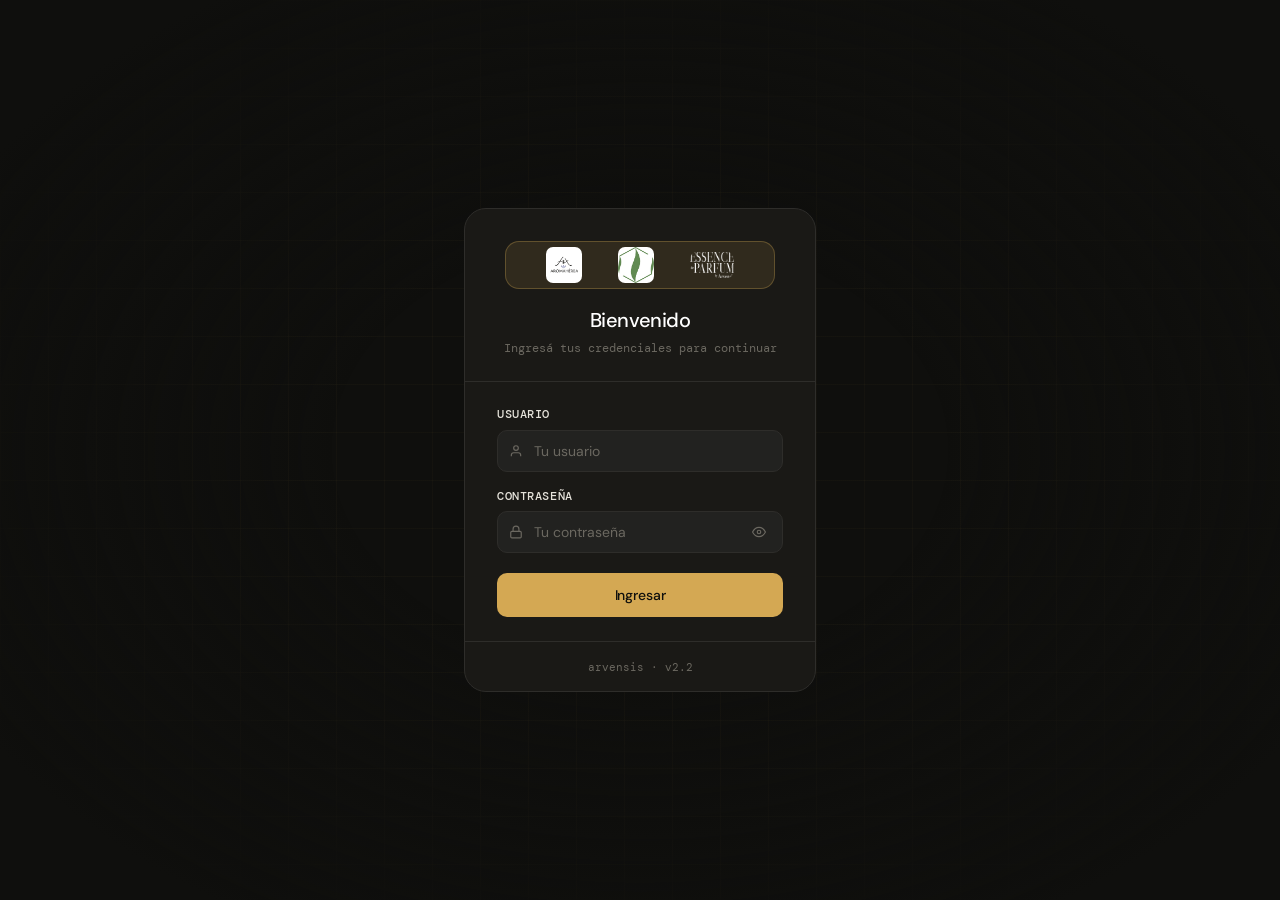
<file: frontend/calendario/calendario.html>
<!DOCTYPE html>
<html lang="es">
<head>
  <meta charset="UTF-8" />
  <meta name="viewport" content="width=device-width, initial-scale=1.0" />
  <title>Calendario — Arvensis</title>
  <link rel="preconnect" href="https://fonts.googleapis.com" />
  <link rel="preconnect" href="https://fonts.gstatic.com" crossorigin />
  <link href="https://fonts.googleapis.com/css2?family=DM+Sans:ital,opsz,wght@0,9..40,300;0,9..40,400;0,9..40,500;1,9..40,300&family=DM+Mono:wght@400;500&display=swap" rel="stylesheet" />
  <link rel="stylesheet" href="styles_calendario.css" />
  <link rel="stylesheet" href="../theme.css" />
  <script src="../theme.js"></script>
</head>
<body>

<div class="sidebar-overlay" id="sidebar-overlay" onclick="closeSidebar()"></div>

<div class="layout">

  <!-- SIDEBAR -->
  <aside class="sidebar">
    <div class="logo">
      <div class="logo-top">
        <div class="logo-mark">
          <svg viewBox="0 0 24 24"><path d="M17 21v-2a4 4 0 0 0-4-4H5a4 4 0 0 0-4 4v2"/><circle cx="9" cy="7" r="4"/><path d="M23 21v-2a4 4 0 0 0-3-3.87"/><path d="M16 3.13a4 4 0 0 1 0 7.75"/></svg>
        </div>
        <button class="theme-toggle" type="button" title="Modo claro" aria-label="Cambiar a modo claro" aria-pressed="false">
          <svg class="icon-sun" viewBox="0 0 24 24" fill="none" stroke="currentColor" stroke-width="2"><circle cx="12" cy="12" r="4"/><path d="M12 2v2M12 20v2M4.93 4.93l1.41 1.41M17.66 17.66l1.41 1.41M2 12h2M20 12h2M6.34 17.66l-1.41 1.41M19.07 4.93l-1.41 1.41"/></svg>
          <svg class="icon-moon" viewBox="0 0 24 24" fill="none" stroke="currentColor" stroke-width="2"><path d="M21 12.79A9 9 0 1 1 11.21 3 7 7 0 0 0 21 12.79z"/></svg>
        </button>
      </div>
      <div class="logo-name">Clientes</div>
      <div class="logo-sub">v3.1 · arvensis</div>
    </div>
    <nav class="nav">
      <a class="nav-item" href="../index.html">
        <svg viewBox="0 0 24 24" fill="none" stroke="currentColor" stroke-width="2"><path d="M17 21v-2a4 4 0 0 0-4-4H5a4 4 0 0 0-4 4v2"/><circle cx="9" cy="7" r="4"/><path d="M23 21v-2a4 4 0 0 0-3-3.87"/><path d="M16 3.13a4 4 0 0 1 0 7.75"/></svg>
        Clientes
      </a>
      <a class="nav-item" href="../sin-compra/sin-compra.html">
        <svg viewBox="0 0 24 24" fill="none" stroke="currentColor" stroke-width="2"><circle cx="12" cy="12" r="10"/><polyline points="12 6 12 12 16 14"/></svg>
        Sin compra
        <span class="nav-dot" id="nav-dot-sincompra" style="display:none"></span>
      </a>
      <a class="nav-item" href="../usuarios/usuarios.html" id="nav-usuarios" style="display:none">
        <svg viewBox="0 0 24 24" fill="none" stroke="currentColor" stroke-width="2"><path d="M17 21v-2a4 4 0 0 0-4-4H8a4 4 0 0 0-4 4v2"/><circle cx="12" cy="7" r="4"/><line x1="20" y1="8" x2="20" y2="14"/><line x1="23" y1="11" x2="17" y2="11"/></svg>
        Usuarios
      </a>
      <div class="nav-item-group">
        <button class="nav-item nav-item-toggle" onclick="toggleTareasMenu()">
          <svg viewBox="0 0 24 24" fill="none" stroke="currentColor" stroke-width="2"><rect x="3" y="3" width="7" height="7"/><rect x="14" y="3" width="7" height="7"/><rect x="14" y="14" width="7" height="7"/><rect x="3" y="14" width="7" height="7"/></svg>
          Tareas
          <svg class="chevron" id="chevron-tareas" viewBox="0 0 24 24" fill="none" stroke="currentColor" stroke-width="2"><polyline points="6 9 12 15 18 9"/></svg>
        </button>
        <div class="nav-submenu" id="submenu-tareas">
          <a class="nav-subitem" href="../tareas/tareas.html" id="nav-mis-tareas">
            <svg viewBox="0 0 24 24" fill="none" stroke="currentColor" stroke-width="2"><circle cx="12" cy="7" r="4"/><path d="M5.5 21a7 7 0 0 1 13 0"/></svg>
            Mis tareas
          </a>
          <div id="nav-grupos"></div>
          <button class="nav-subitem" onclick="openModalCrearGrupo()" style="background:none;border:none;width:100%;text-align:left;cursor:pointer;font-family:var(--sans)">
            <svg viewBox="0 0 24 24" fill="none" stroke="currentColor" stroke-width="2"><line x1="12" y1="5" x2="12" y2="19"/><line x1="5" y1="12" x2="19" y2="12"/></svg>
            Crear grupo
          </button>
        </div>
        <a class="nav-item" href="../calendario/calendario.html">
          <svg viewBox="0 0 24 24" fill="none" stroke="currentColor" stroke-width="2"><rect x="3" y="4" width="18" height="18" rx="2"/><line x1="16" y1="2" x2="16" y2="6"/><line x1="8" y1="2" x2="8" y2="6"/><line x1="3" y1="10" x2="21" y2="10"/></svg>
          Calendario
        </a>
      </div>
    </nav>
    <div class="sidebar-footer">
      <div>arvensis-gestion.com.ar</div>
    </div>
  </aside>

  <!-- MAIN -->
  <div class="main">
    <header class="topbar">
      <div class="topbar-left">
        <button class="hamburger" onclick="toggleSidebar()">
          <svg viewBox="0 0 24 24" fill="none" stroke="currentColor" stroke-width="2">
            <line x1="3" y1="6" x2="21" y2="6"/>
            <line x1="3" y1="12" x2="21" y2="12"/>
            <line x1="3" y1="18" x2="21" y2="18"/>
          </svg>
        </button>
        <div>
          <div class="page-title">Calendario</div>
          <div class="page-sub" id="page-sub">Próximos 30 días</div>
        </div>
      </div>
      <div class="topbar-right">
        <div class="legend">
          <span class="legend-item"><span class="legend-dot dot-tarea"></span>Tarea</span>
          <span class="legend-item"><span class="legend-dot dot-mensual"></span>Obj. mensual</span>
          <span class="legend-item"><span class="legend-dot dot-trimestral"></span>Obj. trimestral</span>
        </div>
      </div>
    </header>

    <main class="content">
      <div class="cal-wrap" id="cal-wrap">
        <div class="cal-grid" id="cal-grid">
          <!-- generado por JS -->
        </div>
      </div>
    </main>
  </div>
</div>

<!-- MODAL EDITAR TAREA -->
<div class="modal-overlay" id="modal-editar" onclick="if(event.target===this)closeModal('modal-editar')">
  <div class="modal">
    <div class="modal-header">
      <div>
        <div class="modal-title">Editar tarea</div>
        <div class="modal-sub" id="modal-origen">—</div>
      </div>
      <button class="modal-close" onclick="closeModal('modal-editar')">×</button>
    </div>
    <div class="form-grid">
      <div class="form-row full">
        <label class="form-label">Título *</label>
        <input type="text" id="e-titulo" />
      </div>
      <div class="form-row full">
        <label class="form-label">Descripción</label>
        <textarea id="e-descripcion" rows="3"></textarea>
      </div>
      <div class="form-row">
        <label class="form-label">Fecha límite</label>
        <input type="datetime-local" id="e-fechalimite" />
      </div>
      <div class="form-row">
        <label class="form-label">Prioridad</label>
        <select id="e-prioridad">
          <option value="">Sin prioridad</option>
          <option value="BAJA">Baja</option>
          <option value="MEDIA">Media</option>
          <option value="ALTA">Alta</option>
        </select>
      </div>
      <div class="form-row">
        <label class="form-label">Estado</label>
        <select id="e-estado">
          <option value="PENDIENTE">Pendiente</option>
          <option value="PROCESANDO">Procesando</option>
          <option value="FINALIZADA">Finalizada</option>
        </select>
      </div>
      <div class="form-row">
        <label class="form-label">Tipo</label>
        <select id="e-tipo">
          <option value="TAREA">Tarea</option>
          <option value="OBJETIVO_MENSUAL">Obj. mensual</option>
          <option value="OBJETIVO_TRIMESTRAL">Obj. trimestral</option>
        </select>
      </div>
    </div>
    <div class="form-error" id="form-error-editar">El título es obligatorio.</div>
    <div class="modal-footer">
      <button class="btn" onclick="closeModal('modal-editar')">Cancelar</button>
      <button class="btn btn-primary" onclick="submitEditar()">Guardar cambios</button>
    </div>
  </div>
</div>

<!-- TOAST -->
<div class="toast" id="toast">
  <span class="toast-icon" id="toast-icon">
    <svg viewBox="0 0 24 24" fill="none" stroke="currentColor" stroke-width="2.5"><polyline points="20 6 9 17 4 12"/></svg>
  </span>
  <span id="toast-msg"></span>
</div>

<!-- MODAL CREAR GRUPO DE TAREAS -->
<div class="modal-overlay" id="modal-crear-grupo" onclick="if(event.target===this)closeModal('modal-crear-grupo')">
  <div class="modal">
    <div class="modal-header">
      <div>
        <div class="modal-title">Nuevo grupo</div>
        <div class="modal-sub">Creá un grupo de tareas compartido.</div>
      </div>
      <button class="modal-close" onclick="closeModal('modal-crear-grupo')">×</button>
    </div>
    <div class="form-grid">
      <div class="form-row full">
        <label class="form-label">Nombre *</label>
        <input type="text" id="g-nombre" placeholder="Ej: Atención al cliente" />
      </div>
      <div class="form-row full">
        <label class="form-label">Descripción</label>
        <input type="text" id="g-descripcion" placeholder="Descripción del grupo" />
      </div>
    </div>
    <div class="form-error" id="form-error-grupo">El nombre es obligatorio.</div>
    <div class="modal-footer">
      <button class="btn" onclick="closeModal('modal-crear-grupo')">Cancelar</button>
      <button class="btn btn-primary" onclick="submitCrearGrupo()">Crear grupo</button>
    </div>
  </div>
</div>

<script src="calendario_script.js"></script>
</body>
</html>
</file>
<file: frontend/calendario/styles_calendario.css>
*, *::before, *::after { box-sizing: border-box; margin: 0; padding: 0; }

:root {
  --bg: #0F0F0D;
  --surface: #1A1916;
  --surface2: #222220;
  --border: #2E2D2A;
  --border2: #3D3C38;
  --text: #F0EFE9;
  --text-2: #9E9C96;
  --text-3: #6B6860;
  --accent: #4E7BF5;
  --accent-bg: #1A2340;
  --accent-text: #8AABFF;
  --green: #3DB87A;
  --green-bg: #0D2B1A;
  --red: #E05555;
  --red-bg: #2B0D0D;
  --red-border: #5C1E1E;
  --amber: #E0A830;
  --amber-bg: #2B1F0D;
  --amber-border: #5C3F1E;
  --blue: #4E7BF5;
  --blue-bg: #0D1A2B;
  --blue-border: #1E3A5C;
  --purple: #A855F7;
  --purple-bg: #1A0D2B;
  --purple-border: #3D1E5C;
  --cyan: #06B6D4;
  --cyan-bg: #0D2028;
  --cyan-border: #1E4A5C;
  --radius: 10px;
  --radius-lg: 14px;
  --radius-xl: 20px;
  --mono: 'DM Mono', monospace;
  --sans: 'DM Sans', sans-serif;
  --shadow: 0 1px 3px rgba(0,0,0,0.3);
  --shadow-md: 0 4px 12px rgba(0,0,0,0.4);
  --shadow-lg: 0 8px 24px rgba(0,0,0,0.5);
}

/* ─── TEMA CLARO ───
   Basado en los roles de color de Material Design (surface/on-surface, texto de alta/
   media/baja enfasis al 87%/60%/38%, y tonos de color mas oscuros/saturados sobre
   fondos claros para mantener el contraste). */
[data-theme="light"] {
  --bg: #F4F3F0;
  --surface: #FFFFFF;
  --surface2: #ECEAE4;
  --border: #DEDCD3;
  --border2: #C9C7BB;
  --text: #1B1B18;
  --text-2: #5B594F;
  --text-3: #86836F;
  --accent: #2F5FD8;
  --accent-bg: #E8EEFE;
  --accent-text: #1D3FA0;
  --green: #1E7B4D;
  --green-bg: #E5F5EC;
  --red: #C62828;
  --red-bg: #FCE8E6;
  --red-border: #F0B8B3;
  --amber: #8A5A00;
  --amber-bg: #FBF1DC;
  --amber-border: #EBCF8C;
  --blue: #2F5FD8;
  --blue-bg: #E8EEFE;
  --blue-border: #C3D6FB;
  --purple: #7C3AED;
  --purple-bg: #F1E8FE;
  --purple-border: #DCC2FA;
  --cyan: #0E7A90;
  --cyan-bg: #E2F6FA;
  --cyan-border: #B8E7F0;
  --shadow: 0 1px 3px rgba(0,0,0,0.08);
  --shadow-md: 0 4px 12px rgba(0,0,0,0.10);
  --shadow-lg: 0 8px 24px rgba(0,0,0,0.12);
}

body {
  font-family: var(--sans);
  background: var(--bg);
  color: var(--text);
  min-height: 100vh;
  font-size: 14px;
  line-height: 1.5;
}

.layout { display: flex; min-height: 100vh; }

/* ─── SIDEBAR ─── */
.sidebar {
  width: 220px;
  background: var(--surface);
  border-right: 1px solid var(--border);
  display: flex; flex-direction: column;
  padding: 24px 0;
  flex-shrink: 0;
  position: sticky; top: 0; height: 100vh;
}

.logo {
  padding: 0 20px 24px;
  border-bottom: 1px solid var(--border);
  margin-bottom: 20px;
}

.logo-mark {
  width: 36px; height: 36px;
  background: var(--text);
  border-radius: 10px;
  display: flex; align-items: center; justify-content: center;
  margin-bottom: 8px;
}

.logo-mark svg { width: 18px; height: 18px; fill: var(--bg); }
.logo-name { font-size: 15px; font-weight: 500; letter-spacing: -0.02em; }
.logo-sub { font-size: 11px; color: var(--text-3); font-family: var(--mono); }

.nav-item-group { display: flex; flex-direction: column; }

.nav-item-toggle {
  width: 100%;
  background: none;
  border: none;
  text-align: left;
  font-family: var(--sans);
  cursor: pointer;
}

.nav-item-toggle .chevron {
  width: 14px; height: 14px;
  margin-left: auto;
  transition: transform 0.2s;
  flex-shrink: 0;
}

.nav-item-toggle.open .chevron { transform: rotate(180deg); }

.nav-submenu {
  display: none;
  flex-direction: column;
  padding-left: 12px;
  gap: 2px;
}

.nav-submenu.open { display: flex; }

.nav-subitem {
  display: flex; align-items: center; gap: 8px;
  padding: 7px 12px;
  border-radius: var(--radius);
  font-size: 12.5px; color: var(--text-3);
  text-decoration: none;
  transition: background 0.12s, color 0.12s;
}

.nav-subitem:hover { background: var(--surface2); color: var(--text); }
.nav-subitem svg { width: 13px; height: 13px; flex-shrink: 0; opacity: 0.7; }


.nav { flex: 1; padding: 0 10px; }

.nav-item {
  display: flex; align-items: center; gap: 10px;
  padding: 9px 12px;
  border-radius: var(--radius);
  font-size: 13.5px; color: var(--text-2);
  cursor: pointer;
  transition: background 0.12s, color 0.12s;
  font-weight: 400; text-decoration: none;
  position: relative;
}

.nav-item:hover { background: var(--surface2); color: var(--text); }
.nav-item.active { background: var(--accent-bg); color: var(--accent-text); font-weight: 500; }
.nav-item svg { width: 15px; height: 15px; flex-shrink: 0; opacity: 0.7; }
.nav-item.active svg { opacity: 1; }

.nav-dot {
  width: 7px; height: 7px; border-radius: 50%;
  background: var(--red); margin-left: auto; flex-shrink: 0;
  animation: pulse-dot 2s infinite;
}

@keyframes pulse-dot {
  0%, 100% { opacity: 1; transform: scale(1); }
  50% { opacity: 0.6; transform: scale(0.85); }
}

.sidebar-footer {
  padding: 16px 20px 0;
  border-top: 1px solid var(--border);
  font-size: 11px; font-family: var(--mono); color: var(--text-3);
}

/* ─── MAIN ─── */
.main { flex: 1; display: flex; flex-direction: column; min-width: 0; overflow: hidden; }

.topbar {
  background: var(--surface);
  border-bottom: 1px solid var(--border);
  padding: 14px 32px;
  display: flex; align-items: center; justify-content: space-between;
  gap: 16px;
  position: sticky; top: 0; z-index: 10;
  flex-shrink: 0;
}

.topbar-left { display: flex; align-items: center; gap: 14px; }
.page-title { font-size: 18px; font-weight: 500; letter-spacing: -0.03em; }
.page-sub { font-size: 12px; color: var(--text-3); font-family: var(--mono); }
.topbar-right { display: flex; align-items: center; gap: 16px; }

/* ─── LEGEND ─── */
.legend {
  display: flex; gap: 14px; align-items: center;
}

.legend-item {
  display: flex; align-items: center; gap: 6px;
  font-size: 11.5px; color: var(--text-2); font-family: var(--mono);
}

.legend-dot {
  width: 8px; height: 8px; border-radius: 50%; flex-shrink: 0;
}

.dot-tarea      { background: var(--blue); }
.dot-mensual    { background: var(--cyan); }
.dot-trimestral { background: var(--purple); }

/* ─── CALENDAR ─── */
.content {
  flex: 1;
  padding: 24px 32px;
  overflow: hidden;
  display: flex;
  flex-direction: column;
}

.cal-wrap {
  overflow-x: auto;
  overflow-y: auto;
  flex: 1;
  padding-bottom: 16px;
}

.cal-grid {
  display: flex;
  gap: 8px;
  align-items: flex-start;
  min-height: 400px;
  width: max-content;
}

/* ─── DAY COLUMN ─── */
.day-col {
  width: 160px;
  flex-shrink: 0;
  display: flex;
  flex-direction: column;
  gap: 6px;
}

.day-header {
  background: var(--surface);
  border: 1px solid var(--border);
  border-radius: var(--radius);
  padding: 10px 12px;
  text-align: center;
  position: sticky;
  top: 0;
  z-index: 5;
}

.day-header.today {
  background: var(--accent-bg);
  border-color: var(--blue-border);
}

.day-num {
  font-size: 20px;
  font-weight: 500;
  letter-spacing: -0.03em;
  line-height: 1;
}

.day-header.today .day-num { color: var(--accent-text); }

.day-name {
  font-size: 10px;
  font-family: var(--mono);
  color: var(--text-3);
  text-transform: uppercase;
  letter-spacing: 0.06em;
  margin-top: 2px;
}

.day-header.today .day-name { color: var(--accent-text); opacity: 0.7; }

.day-month {
  font-size: 10px;
  font-family: var(--mono);
  color: var(--text-3);
  margin-top: 1px;
}

.day-cards {
  display: flex;
  flex-direction: column;
  gap: 5px;
}

/* ─── CALENDAR CARD ─── */
.cal-card {
  padding: 9px 11px;
  border-radius: var(--radius);
  cursor: pointer;
  transition: filter 0.15s, transform 0.1s;
  border: 1px solid transparent;
  animation: card-in 0.2s ease;
}

@keyframes card-in {
  from { opacity: 0; transform: translateY(4px); }
  to   { opacity: 1; transform: none; }
}

.cal-card:hover { filter: brightness(1.15); transform: translateY(-1px); }
.cal-card:active { transform: scale(0.98); }

.cal-card.tipo-TAREA {
  background: var(--blue-bg);
  border-color: var(--blue-border);
}

.cal-card.tipo-OBJETIVO_MENSUAL {
  background: var(--cyan-bg);
  border-color: var(--cyan-border);
}

.cal-card.tipo-OBJETIVO_TRIMESTRAL {
  background: var(--purple-bg);
  border-color: var(--purple-border);
}

.cal-card.estado-FINALIZADA {
  opacity: 0.5;
}

.cal-card-titulo {
  font-size: 11.5px;
  font-weight: 500;
  color: var(--text);
  line-height: 1.3;
  margin-bottom: 4px;
  display: -webkit-box;
  -webkit-line-clamp: 2;
  line-clamp: 2;
  -webkit-box-orient: vertical;
  overflow: hidden;
}

.cal-card-meta {
  display: flex; align-items: center; gap: 5px; flex-wrap: wrap;
}

.cal-card-badge {
  font-size: 9px; font-family: var(--mono); font-weight: 500;
  padding: 1px 6px; border-radius: 999px;
  text-transform: uppercase;
}

.badge-ALTA  { background: var(--red-bg);   color: var(--red);   border: 1px solid var(--red-border); }
.badge-MEDIA { background: var(--amber-bg); color: var(--amber); border: 1px solid var(--amber-border); }
.badge-BAJA  { background: var(--blue-bg);  color: var(--blue);  border: 1px solid var(--blue-border); }

.cal-card-grupo {
  font-size: 9px; font-family: var(--mono);
  color: var(--text-3);
  white-space: nowrap; overflow: hidden; text-overflow: ellipsis;
  max-width: 100%;
}

/* ─── EMPTY DAY ─── */
.day-empty {
  font-size: 11px; color: var(--text-3); font-family: var(--mono);
  text-align: center; padding: 8px 0;
}

/* ─── BUTTONS ─── */
.btn {
  height: 34px; padding: 0 14px;
  border: 1px solid var(--border);
  border-radius: var(--radius);
  background: var(--surface);
  color: var(--text);
  font-family: var(--sans); font-size: 13px; font-weight: 400;
  cursor: pointer;
  display: inline-flex; align-items: center; gap: 6px;
  transition: background 0.12s, border-color 0.12s;
  text-decoration: none; white-space: nowrap;
}

.btn:hover { background: var(--surface2); border-color: var(--border2); }
.btn-primary { background: var(--accent-bg); color: var(--accent-text); border-color: var(--blue-border); font-weight: 500; }
.btn-primary:hover { background: #1e2d50; }

/* ─── INPUTS ─── */
input[type="text"], input[type="datetime-local"], select, textarea {
  width: 100%;
  padding: 8px 12px;
  background: var(--surface2);
  border: 1px solid var(--border);
  border-radius: var(--radius);
  color: var(--text);
  font-family: var(--sans); font-size: 13.5px;
  outline: none;
  transition: border-color 0.15s, box-shadow 0.15s;
}

input:focus, select:focus, textarea:focus {
  border-color: var(--accent);
  box-shadow: 0 0 0 3px rgba(78,123,245,0.15);
}

input::placeholder, textarea::placeholder { color: var(--text-3); }
textarea { resize: vertical; min-height: 70px; line-height: 1.5; }
input[type="datetime-local"] { height: 38px; }
select { height: 38px; }

/* ─── MODAL ─── */
.modal-overlay {
  display: none; position: fixed; inset: 0;
  background: rgba(0,0,0,0.6);
  z-index: 100; align-items: center; justify-content: center;
  backdrop-filter: blur(3px);
}

.modal-overlay.open { display: flex; }

.modal {
  background: var(--surface);
  border: 1px solid var(--border);
  border-radius: var(--radius-xl);
  padding: 28px;
  width: min(480px, 94vw);
  box-shadow: var(--shadow-lg);
  animation: modal-in 0.18s ease;
}

@keyframes modal-in {
  from { opacity: 0; transform: translateY(10px) scale(0.97); }
  to   { opacity: 1; transform: none; }
}

.modal-header {
  display: flex; align-items: flex-start; justify-content: space-between;
  margin-bottom: 22px;
}

.modal-title { font-size: 16px; font-weight: 500; letter-spacing: -0.02em; }
.modal-sub { font-size: 12px; color: var(--text-3); margin-top: 2px; }

.modal-close {
  width: 28px; height: 28px; border-radius: 8px;
  border: 1px solid var(--border); background: transparent; cursor: pointer;
  display: flex; align-items: center; justify-content: center;
  font-size: 16px; color: var(--text-2); transition: background 0.12s;
}

.modal-close:hover { background: var(--surface2); }

.form-grid { display: grid; grid-template-columns: 1fr 1fr; gap: 14px; }
.form-row { display: flex; flex-direction: column; gap: 5px; }
.form-row.full { grid-column: 1 / -1; }
.form-label { font-size: 11.5px; font-weight: 500; color: var(--text-2); font-family: var(--mono); }

.form-error {
  font-size: 11.5px; color: var(--red); font-family: var(--mono);
  margin-top: 10px; display: none;
  padding: 8px 12px; background: var(--red-bg); border-radius: var(--radius);
}

.modal-footer {
  display: flex; gap: 8px; justify-content: flex-end;
  margin-top: 22px; padding-top: 18px;
  border-top: 1px solid var(--border);
}

/* ─── TOAST ─── */
.toast {
  position: fixed; bottom: 24px; right: 24px;
  background: var(--surface);
  border: 1px solid var(--border);
  color: var(--text);
  border-radius: var(--radius-lg);
  padding: 12px 18px; font-size: 13.5px;
  display: flex; align-items: center; gap: 10px;
  z-index: 300; opacity: 0; transform: translateY(8px);
  transition: opacity 0.2s, transform 0.2s;
  pointer-events: none; max-width: 320px;
  box-shadow: var(--shadow-lg);
}

.toast.show { opacity: 1; transform: none; }
.toast.success .toast-icon { color: var(--green); }
.toast.error   .toast-icon { color: var(--red); }
.toast-icon svg { width: 15px; height: 15px; display: block; }

/* ─── HAMBURGER ─── */
.hamburger {
  display: none;
  width: 36px; height: 36px;
  border: 1px solid var(--border);
  border-radius: var(--radius);
  background: var(--surface2);
  cursor: pointer;
  align-items: center; justify-content: center;
  flex-shrink: 0;
}

.hamburger svg { width: 18px; height: 18px; color: var(--text-2); }

/* ─── RESPONSIVE ─── */
@media (max-width: 768px) {
  .hamburger { display: flex; }
  .sidebar {
    position: fixed;
    left: -220px; top: 0;
    height: 100vh; height: 100dvh;
    overflow-y: auto;
    z-index: 50;
    transition: left 0.25s ease;
  }
  .sidebar.open { left: 0; }
  .sidebar-overlay {
    display: none; position: fixed; inset: 0;
    background: rgba(0,0,0,0.5); z-index: 49;
  }
  .sidebar-overlay.show { display: block; }
  .content { padding: 16px; }
  .topbar { padding: 12px 16px; flex-wrap: wrap; }
  .topbar-right { width: 100%; flex-direction: column; align-items: stretch; }
  .topbar-right .btn { width: 100%; justify-content: center; }
  .legend { display: none; }
  .day-col { width: 130px; }
  .form-grid { grid-template-columns: 1fr; }
}
</file>
<file: frontend/theme.css>
/* ─── SELECTOR DE TEMA (claro/oscuro) — compartido por toda la app de Gestión ───
   Usa las mismas variables (--surface, --border, --text, etc.) que ya define
   cada página, así el botón toma automáticamente los colores de esa página. */

.logo-top {
  display: flex;
  align-items: center;
  gap: 10px;
  margin-bottom: 8px;
}
.logo-top .logo-mark { margin-bottom: 0; }

/* En la portada (con los 3 logos) el botón va debajo del bloque, no al lado */
.logo > .theme-toggle { margin: 10px 0 8px; }

.theme-toggle {
  flex-shrink: 0;
  width: 34px;
  height: 34px;
  border-radius: 50%;
  border: 1px solid var(--border);
  background: var(--surface2);
  color: var(--text-2);
  display: flex;
  align-items: center;
  justify-content: center;
  cursor: pointer;
  padding: 0;
  transition: background .15s ease, border-color .15s ease, color .15s ease;
}
.theme-toggle:hover {
  background: var(--surface);
  color: var(--text);
  border-color: var(--border2);
}
.theme-toggle svg { width: 17px; height: 17px; }

.theme-toggle .icon-sun { display: none; }
.theme-toggle .icon-moon { display: block; }
[data-theme="light"] .theme-toggle .icon-sun { display: block; }
[data-theme="light"] .theme-toggle .icon-moon { display: none; }
</file>
<file: frontend/login/styles_login.css>
*, *::before, *::after { box-sizing: border-box; margin: 0; padding: 0; }

:root {
  --bg: #0F0F0D;
  --surface: #1A1916;
  --surface2: #222220;
  --border: #2E2D2A;
  --border2: #3D3C38;
  --text: #FFFFFF;
  --text-2: #e6e3db;
  --text-3: #6B6860;
  --accent: #D4A853;
  --accent-dim: rgba(212, 168, 83, 0.12);
  --accent-border: rgba(212, 168, 83, 0.3);
  --red: #E05555;
  --red-bg: rgba(224, 85, 85, 0.1);
  --red-border: rgba(224, 85, 85, 0.25);
  --radius: 10px;
  --radius-lg: 16px;
  --radius-xl: 22px;
  --mono: 'DM Mono', monospace;
  --sans: 'DM Sans', sans-serif;
}

body {
  font-family: var(--sans);
  background: var(--bg);
  color: var(--text);
  min-height: 100vh;
  display: flex;
  align-items: center;
  justify-content: center;
  font-size: 14px;
  line-height: 1.5;
  position: relative;
  overflow: hidden;
}

/* ─── GRID BACKGROUND ─── */
.bg-grid {
  position: fixed;
  inset: 0;
  background-image:
    linear-gradient(rgba(212,168,83,0.03) 1px, transparent 1px),
    linear-gradient(90deg, rgba(212,168,83,0.03) 1px, transparent 1px);
  background-size: 48px 48px;
  pointer-events: none;
  z-index: 0;
}

.bg-grid::after {
  content: '';
  position: absolute;
  inset: 0;
  background: radial-gradient(ellipse 60% 60% at 50% 50%, transparent 40%, var(--bg) 100%);
}

/* ─── WRAPPER ─── */
.wrapper {
  position: relative;
  z-index: 1;
  width: 100%;
  max-width: 400px;
  padding: 24px;
  animation: fade-up 0.4s ease both;
}

@keyframes fade-up {
  from { opacity: 0; transform: translateY(16px); }
  to   { opacity: 1; transform: none; }
}

/* ─── CARD ─── */
.card {
  background: var(--surface);
  border: 1px solid var(--border);
  border-radius: var(--radius-xl);
  overflow: hidden;
}

.card-header {
  padding: 32px 32px 24px;
  border-bottom: 1px solid var(--border);
  text-align: center;
}

.logo-mark {
  width: 270px; height: 48px;
  background: var(--accent-dim);
  border: 1px solid var(--accent-border);
  border-radius: 14px;
  display: flex; align-items: center; justify-content: center;
  margin: 0 auto 16px;
}

.logo-mark svg {
  width: 22px; height: 22px;
  stroke: var(--accent);
  fill: none;
  stroke-width: 1.75;
}

.logos {
  padding: 8px;
  margin: 10px;
  border-radius: 15px;
}

.card-title {
  font-size: 20px;
  font-weight: 500;
  letter-spacing: -0.03em;
  color: var(--text);
  margin-bottom: 4px;
}

.card-sub {
  font-size: 12px;
  color: var(--text-3);
  font-family: var(--mono);
}

/* ─── FORM ─── */
.form {
  padding: 24px 32px;
  display: flex;
  flex-direction: column;
  gap: 16px;
}

.form-row {
  display: flex;
  flex-direction: column;
  gap: 6px;
}

.form-label {
  font-size: 11.5px;
  font-weight: 500;
  color: var(--text-2);
  font-family: var(--mono);
  text-transform: uppercase;
  letter-spacing: 0.05em;
}

.input-wrap {
  position: relative;
  display: flex;
  align-items: center;
}

.input-icon {
  position: absolute;
  left: 12px;
  width: 14px; height: 14px;
  color: var(--text-3);
  pointer-events: none;
  flex-shrink: 0;
}

.input-wrap input {
  width: 100%;
  height: 42px;
  padding: 0 40px 0 36px;
  background: var(--surface2);
  border: 1px solid var(--border);
  border-radius: var(--radius);
  color: var(--text);
  font-family: var(--sans);
  font-size: 14px;
  outline: none;
  transition: border-color 0.15s, box-shadow 0.15s;
}

.input-wrap input:focus {
  border-color: var(--accent-border);
  box-shadow: 0 0 0 3px var(--accent-dim);
}

.input-wrap input::placeholder { color: var(--text-3); }

.toggle-pass {
  position: absolute;
  right: 10px;
  width: 28px; height: 28px;
  border: none; background: transparent;
  cursor: pointer;
  display: flex; align-items: center; justify-content: center;
  border-radius: 6px;
  color: var(--text-3);
  transition: color 0.12s, background 0.12s;
}

.toggle-pass:hover { color: var(--text-2); background: var(--border); }
.toggle-pass svg { width: 14px; height: 14px; }

/* ─── ERROR ─── */
.error-msg {
  display: none;
  align-items: center;
  gap: 8px;
  background: var(--red-bg);
  border: 1px solid var(--red-border);
  border-radius: var(--radius);
  padding: 10px 12px;
  font-size: 12.5px;
  color: var(--red);
  font-family: var(--mono);
}

.error-msg svg { width: 13px; height: 13px; flex-shrink: 0; }
.error-msg.show { display: flex; }

/* ─── BUTTON ─── */
.btn-login {
  height: 44px;
  background: var(--accent);
  color: #0F0F0D;
  border: none;
  border-radius: var(--radius);
  font-family: var(--sans);
  font-size: 14px;
  font-weight: 500;
  cursor: pointer;
  display: flex; align-items: center; justify-content: center; gap: 8px;
  transition: opacity 0.15s, transform 0.1s;
  letter-spacing: -0.01em;
  margin-top: 4px;
}

.btn-login:hover { opacity: 0.88; }
.btn-login:active { transform: scale(0.98); }
.btn-login:disabled { opacity: 0.5; cursor: default; }

/* ─── SPINNER ─── */
.spinner {
  width: 16px; height: 16px;
  border: 2px solid rgba(15,15,13,0.3);
  border-top-color: #0F0F0D;
  border-radius: 50%;
  animation: spin 0.7s linear infinite;
}

@keyframes spin {
  to { transform: rotate(360deg); }
}

/* ─── FOOTER ─── */
.card-footer {
  padding: 14px 32px;
  border-top: 1px solid var(--border);
  text-align: center;
}

.footer-text {
  font-size: 11px;
  color: var(--text-3);
  font-family: var(--mono);
}

@media (max-width: 480px) {
  .wrapper { padding: 16px; }
  .card-header, .form { padding-left: 20px; padding-right: 20px; }
}
</file>
<file: frontend/selector/styles_selector.css>
*, *::before, *::after { box-sizing: border-box; margin: 0; padding: 0; }

:root{
  --sel-green:#618A52;
  --sel-green-light:#8FB97C;
  --sel-green-dark:#33512A;
  --sel-green-dark-alt:#3F6134;
  --sel-green-top:#7CA86A;
  --sel-edge:rgba(198,228,182,.45);
  --sel-paper:#FAFCF9;
  --sel-ink-on-green:#F0F6EC;
  --sel-title:#F2F7F0;
  --sel-kicker:#7E9A74;
  --sel-radius-card:28px;
  --sel-font-hand:'Just Another Hand',cursive;
  --sel-font-ui:Inter,system-ui,-apple-system,sans-serif;
}

body{
  font-family:var(--sel-font-ui);
  background:#050705;
}
a{color:#9FCB8C;text-decoration:none}
a:hover{color:#C6E4B6}

.stage{
  min-height:100vh;
  display:flex;flex-direction:column;align-items:center;justify-content:center;
  gap:56px;padding:72px 32px;
  background:radial-gradient(120% 90% at 50% 45%, #10200E 0%, #060A06 55%, #030403 100%);
}

.stage-head{display:flex;flex-direction:column;align-items:center;gap:10px;margin:0;text-align:center}
.stage-title{margin:0;font-family:var(--sel-font-hand);font-size:52px;line-height:1;font-weight:400;color:var(--sel-title);letter-spacing:.5px}
.stage-kicker{margin:0;font-size:11px;letter-spacing:.34em;text-transform:uppercase;color:var(--sel-kicker)}

.cards{display:flex;flex-wrap:wrap;gap:72px;justify-content:center;align-items:flex-start}

.card-wrap{position:relative;padding-top:58px}

.card-glow{
  position:absolute;inset:44px 6px 6px 6px;
  border-radius:30px;background:var(--sel-green);
  filter:blur(34px);opacity:.5;
  animation:sel-glow 5s ease-in-out infinite;
  pointer-events:none;
}
@keyframes sel-glow{0%,100%{opacity:.55}50%{opacity:.85}}

.card{
  position:relative;display:flex;flex-direction:column;align-items:center;
  width:340px;padding:82px 34px 34px;
  border:1px solid var(--sel-edge);border-radius:var(--sel-radius-card);
  box-shadow:0 26px 60px rgba(0,0,0,.55), inset 0 1px 0 rgba(255,255,255,.25);
  transition:transform .25s ease, box-shadow .25s ease;
  color:inherit;
}
.card-gestion{ background:linear-gradient(165deg,#7CA86A 0%,#618A52 52%,#3F6134 100%); }
.card-sueldos{ background:linear-gradient(165deg,#8FB97C 0%,#618A52 48%,#33512A 100%); }

.card:hover,.card:focus-visible{
  transform:translateY(-6px);
  box-shadow:0 34px 74px rgba(0,0,0,.6), inset 0 1px 0 rgba(255,255,255,.35);
}
.card:focus-visible{outline:2px solid var(--sel-paper);outline-offset:4px}

.card-badge{
  position:absolute;top:-58px;left:50%;transform:translateX(-50%);
  width:116px;height:116px;border-radius:50%;background:var(--sel-paper);
  display:flex;align-items:center;justify-content:center;
  box-shadow:0 14px 30px rgba(0,0,0,.45);
}

.card-title{font-family:var(--sel-font-hand);font-size:64px;line-height:.9;color:#fff;letter-spacing:1px}
.card-desc{margin:14px 0 0;text-align:center;font-size:13px;line-height:1.55;color:var(--sel-ink-on-green);max-width:230px}
.card-btn{
  margin-top:26px;display:flex;align-items:center;justify-content:center;
  width:190px;height:42px;border-radius:21px;background:var(--sel-paper);
  font-size:11px;font-weight:600;letter-spacing:.22em;
}
.card-btn-gestion{ color:var(--sel-green-dark-alt); }
.card-btn-sueldos{ color:var(--sel-green-dark); }

@media (max-width:820px){
  .cards{gap:96px}
  .stage-title{font-size:44px}
}
@media (prefers-reduced-motion:reduce){
  .card-glow{animation:none}
  .card{transition:none}
}
</file>
<file: frontend/sin-compra/styles_sin_compra.css>
*, *::before, *::after { box-sizing: border-box; margin: 0; padding: 0; }

:root {
  --bg: #0F0F0D;
  --surface: #1A1916;
  --surface2: #222220;
  --border: #2E2D2A;
  --border2: #3D3C38;
  --text: #FFFFFF;
  --text-2: #e6e3db;
  --text-3: #6B6860;
  --accent: #4E7BF5;
  --accent-bg: #1A2340;
  --accent-text: #8AABFF;
  --green: #3DB87A;
  --green-bg: #0D2B1A;
  --green-border: #1E5C3A;
  --red: #E05555;
  --red-bg: #2B0D0D;
  --red-border: #5C1E1E;
  --amber: #E0A830;
  --amber-bg: #2B1F0D;
  --amber-border: #5C3F1E;
  --radius: 10px;
  --radius-lg: 14px;
  --radius-xl: 20px;
  --mono: 'DM Mono', monospace;
  --sans: 'DM Sans', sans-serif;
  --shadow: 0 1px 3px rgba(0,0,0,0.3), 0 1px 2px rgba(0,0,0,0.2);
  --shadow-md: 0 4px 12px rgba(0,0,0,0.4), 0 2px 4px rgba(0,0,0,0.3);
}

/* ─── TEMA CLARO ───
   Basado en los roles de color de Material Design (surface/on-surface, texto de alta/
   media/baja enfasis al 87%/60%/38%, y tonos de color mas oscuros/saturados sobre
   fondos claros para mantener el contraste). */
[data-theme="light"] {
  --bg: #F4F3F0;
  --surface: #FFFFFF;
  --surface2: #ECEAE4;
  --border: #DEDCD3;
  --border2: #C9C7BB;
  --text: #1B1B18;
  --text-2: #5B594F;
  --text-3: #86836F;
  --accent: #2F5FD8;
  --accent-bg: #E8EEFE;
  --accent-text: #1D3FA0;
  --green: #1E7B4D;
  --green-bg: #E5F5EC;
  --green-border: #BFE4D0;
  --red: #C62828;
  --red-bg: #FCE8E6;
  --red-border: #F0B8B3;
  --amber: #8A5A00;
  --amber-bg: #FBF1DC;
  --amber-border: #EBCF8C;
  --shadow: 0 1px 3px rgba(0,0,0,0.08), 0 1px 2px rgba(0,0,0,0.06);
  --shadow-md: 0 4px 12px rgba(0,0,0,0.10), 0 2px 4px rgba(0,0,0,0.08);
}

body {
  font-family: var(--sans);
  background: var(--bg);
  color: var(--text);
  min-height: 100vh;
  font-size: 14px;
  line-height: 1.5;
}

.layout { display: flex; min-height: 100vh; }

/* ─── SIDEBAR ─── */
.sidebar {
  width: 220px;
  background: var(--surface);
  border-right: 1px solid var(--border);
  display: flex; flex-direction: column;
  padding: 24px 0;
  flex-shrink: 0;
  position: sticky; top: 0; height: 100vh;
}

.logo {
  padding: 0 20px 24px;
  border-bottom: 1px solid var(--border);
  margin-bottom: 20px;
}

.logo-mark {
  width: 36px; height: 36px;
  background: var(--text);
  border-radius: 10px;
  display: flex; align-items: center; justify-content: center;
  margin-bottom: 8px;
}

.logo-mark svg { width: 18px; height: 18px; fill: var(--bg); }
.logo-name { font-size: 15px; font-weight: 500; letter-spacing: -0.02em; }
.logo-sub { font-size: 11px; color: var(--text-3); font-family: var(--mono); }

.nav { flex: 1; padding: 0 10px; }

.nav-item {
  display: flex; align-items: center; gap: 10px;
  padding: 9px 12px;
  border-radius: var(--radius);
  font-size: 13.5px; color: var(--text-2);
  cursor: pointer;
  transition: background 0.12s, color 0.12s;
  font-weight: 400; text-decoration: none;
  position: relative;
}

.nav-item:hover { background: var(--surface2); color: var(--text); }
.nav-item.active { background: var(--accent-bg); color: var(--accent-text); font-weight: 500; }
.nav-item svg { width: 15px; height: 15px; flex-shrink: 0; opacity: 0.7; }
.nav-item.active svg { opacity: 1; }

.nav-dot {
  width: 7px; height: 7px;
  border-radius: 50%;
  background: var(--red);
  margin-left: auto;
  flex-shrink: 0;
  animation: pulse-dot 2s infinite;
}

@keyframes pulse-dot {
  0%, 100% { opacity: 1; transform: scale(1); }
  50% { opacity: 0.6; transform: scale(0.85); }
}

.sidebar-footer {
  padding: 16px 20px 0;
  border-top: 1px solid var(--border);
  font-size: 11px; font-family: var(--mono); color: var(--text-3);
}

/* ─── MAIN ─── */
.main { flex: 1; display: flex; flex-direction: column; min-width: 0; }

.topbar {
  background: var(--surface);
  border-bottom: 1px solid var(--border);
  padding: 14px 32px;
  display: flex; align-items: center; justify-content: space-between;
  gap: 16px;
  position: sticky; top: 0; z-index: 10;
}

.topbar-left { display: flex; align-items: center; gap: 14px; }
.page-title { font-size: 18px; font-weight: 500; letter-spacing: -0.03em; }
.page-sub { font-size: 12px; color: var(--text-3); font-family: var(--mono); }

.content { padding: 28px 32px; flex: 1; }

/* ─── ALERT BANNER ─── */
.alert-banner {
  display: flex; align-items: center; gap: 10px;
  background: var(--amber-bg);
  border: 1px solid var(--amber-border);
  border-radius: var(--radius-lg);
  padding: 14px 18px;
  font-size: 13.5px;
  color: var(--amber);
  margin-bottom: 20px;
  font-weight: 500;
}

.alert-banner svg { width: 16px; height: 16px; flex-shrink: 0; }

/* ─── TABLE ─── */
.table-wrap {
  background: var(--surface);
  border: 1px solid var(--border);
  border-radius: var(--radius-lg);
  overflow-x: auto;
  box-shadow: var(--shadow);
}

table { width: 100%; border-collapse: collapse; }
thead { background: var(--surface2); }

th {
  padding: 10px 16px;
  text-align: left;
  font-size: 11px; font-family: var(--mono); font-weight: 500;
  color: var(--text-3); text-transform: uppercase; letter-spacing: 0.06em;
  border-bottom: 1px solid var(--border);
  white-space: nowrap;
}

td {
  padding: 12px 16px;
  border-bottom: 1px solid var(--border);
  vertical-align: middle;
}

tr:last-child td { border-bottom: none; }
tr:hover td { background: #3e5536; }

.cell-name { display: flex; align-items: center; gap: 11px; }

.avatar {
  width: 32px; height: 32px; border-radius: 50%;
  display: flex; align-items: center; justify-content: center;
  font-size: 11px; font-weight: 500; flex-shrink: 0;
  font-family: var(--mono);
}

.av-blue   { background: #DCE8FB; color: #1A3FA0; }
.av-teal   { background: #D4EDE4; color: #0D5C3B; }
.av-amber  { background: #FEF0CB; color: #7A5000; }
.av-rose   { background: #FBDFE5; color: #8C1B35; }
.av-purple { background: #E8E4FC; color: #3D2F9E; }

.name-text {
  font-weight: 500; font-size: 13.5px; letter-spacing: -0.01em;
  text-decoration: none; color: inherit;
}

.name-text:hover { text-decoration: underline; }

.tag-prof {
  display: inline-block; font-size: 11.5px; font-family: var(--mono);
  background: var(--surface2); color: var(--text-2);
  border: 1px solid var(--border); border-radius: 6px; padding: 2px 8px;
}

.email-link { color: var(--accent); text-decoration: none; font-family: var(--mono); font-size: 12px; }
.email-link:hover { text-decoration: underline; }
.phone { font-family: var(--mono); font-size: 12px; color: var(--text-2); }
.fecha-hablo { font-family: var(--mono); font-size: 12px; color: var(--text-2); }

/* ─── BADGE DÍAS ─── */
.badge-dias {
  display: inline-flex; align-items: center; gap: 5px;
  font-size: 11px; font-weight: 500; font-family: var(--mono);
  padding: 3px 10px; border-radius: 999px;
}

.badge-dias::before { content: ''; width: 5px; height: 5px; border-radius: 50%; }
.badge-dias.critico { background: var(--red-bg); color: var(--red); border: 1px solid var(--red-border); }
.badge-dias.critico::before { background: var(--red); }
.badge-dias.advertencia { background: var(--amber-bg); color: var(--amber); border: 1px solid var(--amber-border); }
.badge-dias.advertencia::before { background: var(--amber); }

/* ─── EMPTY STATE ─── */
.empty-state { text-align: center; padding: 48px 24px; color: var(--text-3); }
.empty-icon { width: 40px; height: 40px; margin: 0 auto 12px; opacity: 0.3; display: block; }
.empty-title { font-size: 14px; font-weight: 500; color: var(--text-2); margin-bottom: 4px; }
.empty-sub { font-size: 12px; }

/* ─── BTN ─── */
.btn {
  height: 30px; padding: 0 12px;
  border: 1px solid var(--border); border-radius: 8px;
  background: var(--surface); color: var(--text);
  font-family: var(--sans); font-size: 12px;
  cursor: pointer; display: inline-flex; align-items: center; gap: 6px;
  transition: background 0.12s; text-decoration: none;
}

.btn:hover { background: var(--surface2); }
.btn svg { width: 12px; height: 12px; }

@media (max-width: 768px) {
  .sidebar {
    position: fixed;
    left: -220px;
    top: 0;
    height: 100vh;
    height: 100dvh;
    overflow-y: auto;
    z-index: 50;
    transition: left 0.25s ease;
  }
  .sidebar.open { left: 0; }
  .sidebar-overlay {
    display: none;
    position: fixed; inset: 0;
    background: rgba(0,0,0,0.5);
    z-index: 49;
  }
  .sidebar-overlay.show { display: block; }
  .content { padding: 16px; }
  .topbar { padding: 12px 16px; }
}

.hamburger {
  display: none;
  width: 36px; height: 36px;
  border: 1px solid var(--border);
  border-radius: var(--radius);
  background: var(--surface2);
  cursor: pointer;
  align-items: center; justify-content: center;
  flex-shrink: 0;
}

.hamburger svg { width: 18px; height: 18px; color: var(--text-2); }

@media (max-width: 768px) {
  .hamburger { display: flex; }
}
</file>
<file: frontend/tareas/styles_tareas.css>
*, *::before, *::after { box-sizing: border-box; margin: 0; padding: 0; }

:root {
  --bg: #000000;
  --surface: #131311;
  --surface2: #1C1C19;
  --border: #262622;
  --border2: #38372F;
  --text: #F5F4EF;
  --text-2: #A3A199;
  --text-3: #6E6C64;

  --accent: #618A52;
  --accent-bg: #182617;
  --accent-text: #8FBF7C;
  --accent-border: #35502C;

  --green: #618A52;
  --green-bg: #182617;
  --green-border: #35502C;

  --red: #E2685C;
  --red-bg: #2B1310;
  --red-border: #5C2822;
  --badge-red-bg: #6E332E;
  --badge-red-text: #F8D9D4;
  --badge-red-border: #8A423B;

  --amber: #E0A94B;
  --amber-bg: #2A2010;
  --amber-border: #5C4420;
  --badge-amber-bg: #6E5225;
  --badge-amber-text: #F8E7C4;
  --badge-amber-border: #8A6B30;

  --blue: #5B8DEF;
  --blue-bg: #10192B;
  --blue-border: #223C63;
  --badge-blue-bg: #2C4A73;
  --badge-blue-text: #D9E6FB;
  --badge-blue-border: #3C5F8F;

  --purple: #A855F7;
  --cyan: #06B6D4;
  --anual: #E2685C;

  --radius: 12px;
  --radius-lg: 16px;
  --radius-xl: 22px;
  --radius-pill: 999px;

  --mono: ui-monospace, 'SF Mono', 'Cascadia Mono', Consolas, monospace;
  --sans: -apple-system, BlinkMacSystemFont, 'SF Pro Text', 'SF Pro Display', 'Segoe UI', Roboto, Helvetica, Arial, sans-serif;

  --shadow: 0 1px 2px rgba(0,0,0,0.4);
  --shadow-md: 0 10px 28px rgba(0,0,0,0.5);
  --shadow-lg: 0 18px 44px rgba(0,0,0,0.6);

  --content-max: 960px;
}

/* ─── TEMA CLARO ───
   Basado en los roles de color de Material Design (surface/on-surface, texto de alta/
   media/baja enfasis al 87%/60%/38%, y tonos de color mas oscuros/saturados sobre
   fondos claros para mantener el contraste). */
[data-theme="light"] {
  --bg: #F5F4F0;
  --surface: #FFFFFF;
  --surface2: #ECEBE4;
  --border: #DEDCD2;
  --border2: #C7C5B8;
  --text: #1C1C18;
  --text-2: #58564C;
  --text-3: #83816F;

  --accent: #3D6B2E;
  --accent-bg: #EAF3E5;
  --accent-text: #2C5020;
  --accent-border: #C3DFB4;

  --green: #3D6B2E;
  --green-bg: #EAF3E5;
  --green-border: #C3DFB4;

  --red: #B23B32;
  --red-bg: #FBEAE7;
  --red-border: #EFC3BC;
  --badge-red-bg: #FBDEDA;
  --badge-red-text: #8C2F26;
  --badge-red-border: #EFC0B9;

  --amber: #8A5E10;
  --amber-bg: #FBF1DC;
  --amber-border: #EAD497;
  --badge-amber-bg: #FBEACB;
  --badge-amber-text: #7A5210;
  --badge-amber-border: #EAD497;

  --blue: #2F5FD8;
  --blue-bg: #E7EEFE;
  --blue-border: #C3D6FB;
  --badge-blue-bg: #E1EBFC;
  --badge-blue-text: #28459C;
  --badge-blue-border: #C7D8F5;

  --purple: #7E3FF2;
  --cyan: #0E8FA8;
  --anual: #B23B32;

  --shadow: 0 1px 2px rgba(0,0,0,0.08);
  --shadow-md: 0 10px 28px rgba(0,0,0,0.10);
  --shadow-lg: 0 18px 44px rgba(0,0,0,0.12);
}

body {
  font-family: var(--sans);
  background: var(--bg);
  color: var(--text);
  min-height: 100vh;
  font-size: 14px;
  line-height: 1.5;
  -webkit-font-smoothing: antialiased;
}

.layout { display: flex; min-height: 100vh; }

/* ─── SIDEBAR ─── */
.sidebar {
  width: 224px;
  background: var(--bg);
  border-right: 1px solid var(--border);
  display: flex; flex-direction: column;
  padding: 24px 0;
  flex-shrink: 0;
  position: sticky; top: 0; height: 100vh;
}

.logo {
  padding: 0 20px 24px;
  border-bottom: 1px solid var(--border);
  margin-bottom: 20px;
}

.logo-mark {
  width: 36px; height: 36px;
  background: var(--accent);
  border-radius: 10px;
  display: flex; align-items: center; justify-content: center;
  margin-bottom: 10px;
}

.logo-mark svg { width: 18px; height: 18px; fill: #0B140A; }
.logo-name { font-size: 15px; font-weight: 600; letter-spacing: -0.02em; }
.logo-sub { font-size: 11px; color: var(--text-3); font-family: var(--mono); margin-top: 2px; }

.nav-item-group { display: flex; flex-direction: column; }

.nav-item-toggle {
  width: 100%;
  background: none;
  border: none;
  text-align: left;
  font-family: var(--sans);
  cursor: pointer;
}

.nav-item-toggle .chevron {
  width: 14px; height: 14px;
  margin-left: auto;
  transition: transform 0.2s;
  flex-shrink: 0;
}

.nav-item-toggle.open .chevron { transform: rotate(180deg); }

.nav-submenu {
  display: none;
  flex-direction: column;
  padding-left: 12px;
  gap: 2px;
}

.nav-submenu.open { display: flex; }

.nav-subitem {
  display: flex; align-items: center; gap: 8px;
  padding: 7px 12px;
  border-radius: var(--radius);
  font-size: 12.5px; color: var(--text-3);
  text-decoration: none;
  transition: background 0.12s, color 0.12s;
}

.nav-subitem:hover { background: var(--surface2); color: var(--text); }
.nav-subitem svg { width: 13px; height: 13px; flex-shrink: 0; opacity: 0.7; }


.nav { flex: 1; padding: 0 10px; }

.nav-item {
  display: flex; align-items: center; gap: 10px;
  padding: 9px 12px;
  border-radius: var(--radius);
  font-size: 13.5px; color: var(--text-2);
  cursor: pointer;
  transition: background 0.12s, color 0.12s;
  font-weight: 400; text-decoration: none;
  position: relative;
}

.nav-item:hover { background: var(--surface2); color: var(--text); }
.nav-item.active { background: var(--accent-bg); color: var(--accent-text); font-weight: 500; }
.nav-item svg { width: 15px; height: 15px; flex-shrink: 0; opacity: 0.7; }
.nav-item.active svg { opacity: 1; }

.nav-dot {
  width: 7px; height: 7px; border-radius: 50%;
  background: var(--red); margin-left: auto; flex-shrink: 0;
  animation: pulse-dot 2s infinite;
}

@keyframes pulse-dot {
  0%, 100% { opacity: 1; transform: scale(1); }
  50% { opacity: 0.6; transform: scale(0.85); }
}

.sidebar-footer {
  padding: 16px 20px 0;
  border-top: 1px solid var(--border);
  font-size: 11px; font-family: var(--mono); color: var(--text-3);
}

/* ─── MAIN ─── */
.main { flex: 1; display: flex; flex-direction: column; min-width: 0; }

.content {
  flex: 1;
  padding: 36px 32px 56px;
}

.page-container {
  max-width: var(--content-max);
  margin: 0 auto;
  width: 100%;
}

/* ─── HERO HEADER ─── */
.hero-top {
  display: flex;
  align-items: center;
  gap: 12px;
  margin-bottom: 22px;
}

.back-link {
  display: inline-flex; align-items: center; gap: 6px;
  font-size: 13px; color: var(--text-3);
  text-decoration: none;
  transition: color 0.15s;
}

.back-link:hover { color: var(--text); }
.back-link svg { width: 14px; height: 14px; }

.hero { margin-bottom: 36px; }

.hero-eyebrow {
  font-size: 11px; font-weight: 600;
  letter-spacing: 0.09em; text-transform: uppercase;
  color: var(--accent-text);
  margin-bottom: 10px;
}

.hero-title {
  font-size: 30px; font-weight: 600;
  letter-spacing: -0.02em;
  color: var(--text);
}

.hero-sub {
  font-size: 13px; color: var(--text-3);
  margin-top: 8px; font-family: var(--mono);
}

.hero-desc-card {
  background: var(--surface);
  border: 1px solid var(--border);
  border-radius: var(--radius-lg);
  padding: 20px 22px;
  margin-top: 20px;
}

.hero-desc-text {
  font-size: 13.5px; line-height: 1.75;
  color: var(--text-2);
  white-space: pre-wrap;
}

.hero-actions {
  display: flex; align-items: center; justify-content: space-between;
  gap: 12px; flex-wrap: wrap;
  margin-top: 24px;
}

.hero-actions.end { justify-content: flex-end; }

.hero-actions-right { display: flex; align-items: center; gap: 10px; flex-wrap: wrap; }

.btn-text-danger {
  background: none; border: none;
  color: var(--text-3);
  font-family: var(--sans); font-size: 13px; font-weight: 400;
  display: inline-flex; align-items: center; gap: 6px;
  cursor: pointer; padding: 7px 10px; border-radius: var(--radius);
  transition: color 0.15s, background 0.15s;
}

.btn-text-danger:hover { color: var(--red); background: var(--red-bg); }
.btn-text-danger svg { width: 14px; height: 14px; }

/* ─── BOARD ─── */
.board {
  display: flex;
  gap: 18px;
  align-items: flex-start;
  overflow-x: auto;
  padding-bottom: 8px;
}

/* ─── COLUMN ─── */
.column {
  width: 300px;
  flex-shrink: 0;
  background: var(--surface);
  border: 1px solid var(--border);
  border-radius: var(--radius-lg);
  display: flex;
  flex-direction: column;
  max-height: 580px;
  transition: border-color 0.2s;
}

.column.drag-over {
  border-color: var(--accent);
  box-shadow: 0 0 0 2px rgba(97,138,82,0.25);
}

.column-header {
  display: flex; align-items: center; gap: 8px;
  padding: 14px 16px;
  border-bottom: 1px solid var(--border);
  flex-shrink: 0;
}

.col-dot {
  width: 8px; height: 8px; border-radius: 50%; flex-shrink: 0;
}

.dot-pendiente  { background: var(--amber); }
.dot-procesando { background: var(--blue); }
.dot-finalizada { background: var(--green); }

.col-title {
  font-size: 13px; font-weight: 500; flex: 1;
}

.col-count {
  font-size: 11px; font-family: var(--mono);
  background: var(--bg);
  color: var(--text-3);
  border: 1px solid var(--border);
  border-radius: 999px;
  padding: 1px 8px;
}

.cards {
  flex: 1;
  overflow-y: auto;
  padding: 12px;
  display: flex;
  flex-direction: column;
  gap: 10px;
  min-height: 80px;
}

/* ─── CARD ─── */
.card {
  background: var(--surface2);
  border: 1px solid var(--border);
  border-left: 3px solid var(--border2);
  border-radius: var(--radius-lg);
  padding: 15px 16px;
  cursor: grab;
  transition: box-shadow 0.15s, border-color 0.15s, transform 0.15s;
  animation: card-in 0.2s ease;
}

#cards-PENDIENTE .card  { border-left-color: var(--amber); }
#cards-PROCESANDO .card { border-left-color: var(--blue); }
#cards-FINALIZADA .card { border-left-color: var(--green); }

@keyframes card-in {
  from { opacity: 0; transform: translateY(6px); }
  to   { opacity: 1; transform: none; }
}

.card:hover {
  border-color: var(--border2);
  box-shadow: var(--shadow-md);
}

.card.dragging {
  opacity: 0.5;
  cursor: grabbing;
  transform: scale(0.98);
}

.card-title {
  font-size: 13.5px; font-weight: 600;
  letter-spacing: -0.01em;
  margin-bottom: 6px;
  color: var(--text);
}

.card-desc {
  font-size: 12px; color: var(--text-3);
  margin-bottom: 10px;
  line-height: 1.5;
  display: -webkit-box;
  line-clamp: 2;
  -webkit-line-clamp: 2;
  -webkit-box-orient: vertical;
  overflow: hidden;
}

.card-meta {
  display: flex; align-items: center; gap: 6px;
  flex-wrap: wrap;
}

.badge-prioridad {
  font-size: 10px; font-weight: 600; font-family: var(--mono);
  padding: 3px 9px; border-radius: 999px;
  text-transform: uppercase; letter-spacing: 0.04em;
}

.badge-ALTA   { background: var(--badge-red-bg);   color: var(--badge-red-text);   border: 1px solid var(--badge-red-border); }
.badge-MEDIA  { background: var(--badge-amber-bg); color: var(--badge-amber-text); border: 1px solid var(--badge-amber-border); }
.badge-BAJA   { background: var(--badge-blue-bg);  color: var(--badge-blue-text);  border: 1px solid var(--badge-blue-border); }

.card-fecha {
  font-size: 11px; font-family: var(--mono); color: var(--text-3);
  display: flex; align-items: center; gap: 4px;
  margin-left: auto;
}

.card-fecha svg { width: 11px; height: 11px; }

.card-fecha.vencida { color: var(--red); }

.card-asignado {
  font-size: 10px; font-weight: 600; font-family: var(--mono);
  padding: 3px 9px; border-radius: 999px;
  background: var(--surface2);
  border: 1px solid var(--border2);
  color: var(--text-2);
}

.card-actions {
  display: flex; gap: 6px;
  margin-top: 10px;
  padding-top: 10px;
  border-top: 1px solid var(--border);
  opacity: 0;
  transition: opacity 0.15s;
}

.card:hover .card-actions { opacity: 1; }

/* ─── EMPTY COLUMN ─── */
.empty-column {
  text-align: center;
  padding: 24px 16px;
  color: var(--text-3);
  font-size: 12px;
  font-family: var(--mono);
  border: 1px dashed var(--border2);
  border-radius: var(--radius);
  margin: 2px;
}

/* ─── BUTTONS ─── */
.btn {
  height: 36px; padding: 0 16px;
  border: 1px solid var(--border);
  border-radius: var(--radius-pill);
  background: var(--surface);
  color: var(--text);
  font-family: var(--sans); font-size: 13px; font-weight: 500;
  cursor: pointer;
  display: inline-flex; align-items: center; gap: 6px;
  transition: background 0.12s, border-color 0.12s;
  text-decoration: none; white-space: nowrap;
}

.btn:hover { background: var(--surface2); border-color: var(--border2); }
.btn svg { width: 13px; height: 13px; }

.btn-primary {
  background: var(--accent); color: #fff;
  border-color: var(--accent); font-weight: 600;
}
.btn-primary:hover { background: #527446; border-color: #527446; }

.btn-danger {
  background: var(--red-bg); color: var(--red); border-color: var(--red-border);
}
.btn-danger:hover { background: #3d1512; }

.btn-sm { height: 27px; padding: 0 12px; font-size: 11px; border-radius: var(--radius-pill); }

/* ─── INPUTS ─── */
input[type="text"], input[type="datetime-local"], select, textarea {
  width: 100%;
  padding: 9px 13px;
  background: var(--surface2);
  border: 1px solid var(--border);
  border-radius: var(--radius);
  color: var(--text);
  font-family: var(--sans); font-size: 13.5px;
  outline: none;
  transition: border-color 0.15s, box-shadow 0.15s;
}

input:focus, select:focus, textarea:focus {
  border-color: var(--accent);
  box-shadow: 0 0 0 3px rgba(97,138,82,0.18);
}

input::placeholder, textarea::placeholder { color: var(--text-3); }

textarea { resize: vertical; min-height: 80px; line-height: 1.5; }

input[type="datetime-local"] { height: 40px; }
select { height: 40px; }

/* ─── MODAL ─── */
.modal-overlay {
  display: none; position: fixed; inset: 0;
  background: rgba(0,0,0,0.7);
  z-index: 100; align-items: center; justify-content: center;
  backdrop-filter: blur(3px);
}

.modal-overlay.open { display: flex; }

.modal {
  background: var(--surface);
  border: 1px solid var(--border);
  border-radius: var(--radius-xl);
  padding: 28px;
  width: min(480px, 94vw);
  box-shadow: var(--shadow-lg);
  animation: modal-in 0.18s ease;
}

@keyframes modal-in {
  from { opacity: 0; transform: translateY(10px) scale(0.97); }
  to   { opacity: 1; transform: none; }
}

.modal-header {
  display: flex; align-items: flex-start; justify-content: space-between;
  margin-bottom: 22px;
}

.modal-title { font-size: 17px; font-weight: 600; letter-spacing: -0.02em; }
.modal-sub { font-size: 12px; color: var(--text-3); margin-top: 3px; }

.modal-close {
  width: 28px; height: 28px; border-radius: 50%;
  border: 1px solid var(--border); background: transparent; cursor: pointer;
  display: flex; align-items: center; justify-content: center;
  font-size: 16px; color: var(--text-2); transition: background 0.12s;
}

.modal-close:hover { background: var(--surface2); }

.form-grid { display: grid; grid-template-columns: 1fr 1fr; gap: 14px; }
.form-row { display: flex; flex-direction: column; gap: 5px; }
.form-row.full { grid-column: 1 / -1; }
.form-label { font-size: 11.5px; font-weight: 600; color: var(--text-2); font-family: var(--mono); }

.form-error {
  font-size: 11.5px; color: var(--red); font-family: var(--mono);
  margin-top: 10px; display: none;
  padding: 8px 12px; background: var(--red-bg); border-radius: var(--radius);
}

.modal-footer {
  display: flex; gap: 8px; justify-content: flex-end;
  margin-top: 22px; padding-top: 18px;
  border-top: 1px solid var(--border);
}

/* ─── FICHA DE TAREA ─── */
.modal-ficha {
  width: min(880px, 96vw);
  max-height: 88vh;
  display: flex;
  flex-direction: column;
}

.modal-ficha .modal-header,
.modal-ficha .modal-footer {
  flex-shrink: 0;
}

.ficha-body {
  display: flex;
  gap: 26px;
  flex: 1;
  overflow-y: auto;
  margin: 0 -4px;
  padding: 2px 4px;
}

.ficha-main {
  flex: 1.4;
  min-width: 0;
  display: flex;
  flex-direction: column;
  gap: 14px;
}

.ficha-side {
  flex: 1;
  min-width: 0;
  display: flex;
  flex-direction: column;
  gap: 10px;
  border-left: 1px solid var(--border);
  padding-left: 26px;
}

.ficha-side-title {
  display: flex; align-items: center; gap: 8px;
  font-size: 13px; font-weight: 600; color: var(--text);
}

.ficha-side-title svg { width: 15px; height: 15px; opacity: 0.7; }

.ficha-static-value {
  height: 40px;
  display: flex; align-items: center;
  padding: 0 13px;
  background: var(--surface2);
  border: 1px solid var(--border);
  border-radius: var(--radius);
  color: var(--text-2);
  font-size: 13px; font-family: var(--mono);
}

.ficha-section { margin-top: 4px; }

.ficha-section-header {
  display: flex; align-items: center; justify-content: space-between;
  gap: 10px;
  margin-bottom: 10px;
}

.ficha-section-title {
  font-size: 11.5px; font-weight: 600; color: var(--text-2);
  font-family: var(--mono); text-transform: uppercase; letter-spacing: 0.04em;
}

.ficha-section-header label.btn { cursor: pointer; }

.ficha-adjuntos-list, .ficha-comentarios-list {
  display: flex; flex-direction: column; gap: 8px;
}

.ficha-comentarios-list { margin-top: 4px; }

.ficha-adjunto-item {
  display: flex; align-items: center; gap: 10px;
  padding: 9px 12px;
  background: var(--surface2);
  border: 1px solid var(--border);
  border-radius: var(--radius);
}

.ficha-adjunto-icon {
  width: 32px; height: 32px; border-radius: 8px; flex-shrink: 0;
  background: var(--surface);
  border: 1px solid var(--border);
  display: flex; align-items: center; justify-content: center;
  font-size: 9px; font-weight: 700; font-family: var(--mono);
  color: var(--accent-text);
}

.ficha-adjunto-info { flex: 1; min-width: 0; }

.ficha-adjunto-name {
  font-size: 12.5px; color: var(--text);
  overflow: hidden; text-overflow: ellipsis; white-space: nowrap;
}

.ficha-adjunto-meta {
  font-size: 11px; color: var(--text-3); font-family: var(--mono); margin-top: 2px;
}

.ficha-adjunto-actions { display: flex; gap: 4px; flex-shrink: 0; }

.ficha-comentario-input { min-height: 60px; }

.ficha-comentario { display: flex; gap: 10px; }

.ficha-comentario-avatar {
  width: 28px; height: 28px; border-radius: 50%; flex-shrink: 0;
  background: var(--accent); color: #fff;
  display: flex; align-items: center; justify-content: center;
  font-size: 11px; font-weight: 700; font-family: var(--sans);
}

.ficha-comentario-body { flex: 1; min-width: 0; }

.ficha-comentario-header {
  display: flex; align-items: baseline; gap: 8px; flex-wrap: wrap;
}

.ficha-comentario-autor { font-size: 12.5px; font-weight: 600; color: var(--text); }
.ficha-comentario-fecha { font-size: 11px; color: var(--text-3); font-family: var(--mono); }

.ficha-comentario-texto {
  font-size: 13px; color: var(--text-2); margin-top: 3px;
  line-height: 1.5; white-space: pre-wrap; word-break: break-word;
}

.ficha-comentario-delete {
  background: none; border: none; cursor: pointer; padding: 0; margin-top: 4px;
  font-size: 11px; color: var(--text-3); font-family: var(--sans);
}

.ficha-comentario-delete:hover { color: var(--red); }

.ficha-empty-hint {
  font-size: 12.5px; color: var(--text-3); padding: 8px 0;
}

@media (max-width: 768px) {
  .ficha-body { flex-direction: column; }
  .ficha-side {
    border-left: none; border-top: 1px solid var(--border);
    padding-left: 0; padding-top: 18px;
  }
}

.confirm-modal { width: min(360px, 94vw); text-align: center; }
.confirm-icon {
  width: 48px; height: 48px; border-radius: 50%;
  background: var(--red-bg); margin: 0 auto 16px;
  display: flex; align-items: center; justify-content: center;
}
.confirm-icon svg { width: 22px; height: 22px; color: var(--red); }
.confirm-title { font-size: 15px; font-weight: 600; margin-bottom: 6px; }
.confirm-sub { font-size: 13px; color: var(--text-2); }

/* ─── TOAST ─── */
.toast {
  position: fixed; bottom: 24px; right: 24px;
  background: var(--surface);
  border: 1px solid var(--border);
  color: var(--text);
  border-radius: var(--radius-lg);
  padding: 12px 18px; font-size: 13.5px;
  display: flex; align-items: center; gap: 10px;
  z-index: 300; opacity: 0; transform: translateY(8px);
  transition: opacity 0.2s, transform 0.2s;
  pointer-events: none; max-width: 320px;
  box-shadow: var(--shadow-lg);
}

.toast.show { opacity: 1; transform: none; }
.toast.success .toast-icon { color: var(--accent-text); }
.toast.error   .toast-icon { color: var(--red); }
.toast-icon svg { width: 15px; height: 15px; display: block; }

@media (max-width: 768px) {
  .sidebar {
    position: fixed;
    left: -224px;
    top: 0;
    height: 100vh;
    height: 100dvh;
    overflow-y: auto;
    z-index: 50;
    transition: left 0.25s ease;
  }
  .sidebar.open { left: 0; }
  .sidebar-overlay {
    display: none;
    position: fixed; inset: 0;
    background: rgba(0,0,0,0.5);
    z-index: 49;
  }
  .sidebar-overlay.show { display: block; }
  .content { padding: 20px 16px 40px; }
  .board { flex-direction: column; overflow-x: visible; }
  .column { width: 100%; max-height: none; }
  .form-grid { grid-template-columns: 1fr; }
  .hero-title { font-size: 24px; }
  .hero-actions { justify-content: flex-start; }
}

/* ─── OBJETIVOS ─── */
.objetivos-section {
  display: flex;
  flex-direction: column;
  gap: 20px;
  margin-bottom: 40px;
}

.objetivos-group {
  background: var(--surface);
  border: 1px solid var(--border);
  border-radius: var(--radius-lg);
  overflow: hidden;
}

.objetivos-header {
  display: flex; align-items: center; gap: 8px;
  padding: 14px 18px;
  border-bottom: 1px solid var(--border);
  background: var(--surface2);
  cursor: pointer;
  user-select: none;
}

.obj-chevron {
  width: 16px; height: 16px; flex-shrink: 0;
  color: var(--text-3);
  transition: transform 0.15s;
}

.objetivos-group.collapsed .objetivos-header {
  border-bottom: none;
}

.objetivos-group.collapsed .obj-chevron {
  transform: rotate(-90deg);
}

.objetivos-group.collapsed .objetivos-list {
  display: none;
}

.obj-dot {
  width: 8px; height: 8px; border-radius: 50%; flex-shrink: 0;
}

.dot-tema-reunion { background: rgb(209, 209, 186);}
.dot-trimestral { background: var(--purple); }
.dot-mensual    { background: var(--cyan); }
.dot-anual      { background: var(--anual); }

.obj-label {
  font-size: 13px; font-weight: 600; flex: 1;
}

.obj-count {
  font-size: 11px; font-family: var(--mono);
  background: var(--bg); color: var(--text-3);
  border: 1px solid var(--border);
  border-radius: 999px; padding: 1px 9px;
}

.objetivos-list {
  padding: 16px 18px;
  display: flex;
  flex-direction: column;
  gap: 10px;
}

.objetivo-card {
  display: flex; align-items: center; gap: 14px;
  padding: 16px 18px;
  background: var(--surface2);
  border: 1px solid var(--border);
  border-left: 3px solid var(--border2);
  border-radius: var(--radius-lg);
  transition: border-color 0.15s;
}

#tema-reunion .objetivo-card {border-left-color: rgb(209, 209, 186) ;}
#group-trimestral .objetivo-card { border-left-color: var(--purple); }
#group-mensual .objetivo-card    { border-left-color: var(--cyan); }
#group-anual .objetivo-card      { border-left-color: var(--anual); }

.objetivo-card:hover { border-color: var(--border2); }

.objetivo-card.finalizada .objetivo-titulo {
  text-decoration: line-through;
  color: var(--text-3);
}

.objetivo-check {
  width: 19px; height: 19px; border-radius: 50%;
  border: 2px solid var(--border2);
  flex-shrink: 0; cursor: pointer;
  display: flex; align-items: center; justify-content: center;
  transition: background 0.15s, border-color 0.15s;
}

.objetivo-check.checked {
  background: var(--accent);
  border-color: var(--accent);
}

.objetivo-check.checked svg { display: block; }
.objetivo-check svg { display: none; width: 10px; height: 10px; color: white; }

.objetivo-titulo {
  font-size: 14px; font-weight: 600; flex: 1;
}

.objetivo-desc {
  font-size: 12.5px; color: var(--text-3); margin-top: 3px; line-height: 1.5;
}

.objetivo-info { flex: 1; }

.objetivo-meta {
  display: flex; align-items: center; gap: 8px; flex-shrink: 0;
}

.objetivo-actions {
  display: flex; gap: 6px;
  opacity: 0; transition: opacity 0.15s;
}

.objetivo-card:hover .objetivo-actions { opacity: 1; }

.empty-objetivos {
  display: flex; align-items: center; justify-content: center; gap: 6px;
  flex-wrap: wrap;
  font-size: 13px; color: var(--text-3);
  border: 1px dashed var(--border2);
  border-radius: var(--radius-lg);
  padding: 22px;
}

.empty-add-link {
  background: none; border: none;
  color: var(--accent-text);
  font-family: var(--sans); font-size: 13px; font-weight: 600;
  cursor: pointer; padding: 0;
}

.empty-add-link:hover { text-decoration: underline; }

.hamburger {
  display: none;
  width: 36px; height: 36px;
  border: 1px solid var(--border);
  border-radius: var(--radius);
  background: var(--surface2);
  cursor: pointer;
  align-items: center; justify-content: center;
  flex-shrink: 0;
}

.hamburger svg { width: 18px; height: 18px; color: var(--text-2); }

@media (max-width: 768px) {
  .hamburger { display: flex; }
  .card-actions { opacity: 1; flex-wrap: wrap; }
  .objetivo-actions { opacity: 1; }

  /* Tarjetas de "Temas a tratar" / objetivos: en fila entra check + titulo.
     El badge+fecha (.objetivo-meta) baja a su propia linea de ancho completo,
     y como .objetivo-actions vive adentro de .objetivo-meta, tambien puede
     bajar a su propia linea si no entra junto al badge y la fecha. */
  .objetivo-card { flex-wrap: wrap; }
  .objetivo-meta {
    flex-basis: 100%;
    flex-wrap: wrap;
    row-gap: 8px;
    padding-left: 33px;
    margin-top: 6px;
  }
  .objetivo-actions { flex-basis: 100%; }
}
</file>
<file: frontend/trazabilidad/styles_trazabilidad.css>
*, *::before, *::after { box-sizing: border-box; margin: 0; padding: 0; }

    :root {
      --bg: #0F0F0D;
      --surface: #1A1916;
      --surface2: #222220;
      --border: #2E2D2A;
      --border2: #3D3C38;
      --text: #FFFFFF;
      --text-2: #e6e3db;
      --text-3: #6B6860;
      --accent: #4E7BF5;
      --accent-bg: #1A2340;
      --accent-text: #8AABFF;
      --green: #3DB87A;
      --green-bg: #0D2B1A;
      --green-border: #1E5C3A;
      --red: #E05555;
      --red-bg: #2B0D0D;
      --red-border: #5C1E1E;
      --amber: #E0A830;
      --amber-bg: #2B1F0D;
      --amber-border: #5C3F1E;
      --radius: 10px;
      --radius-lg: 14px;
      --radius-xl: 20px;
      --mono: 'DM Mono', monospace;
      --sans: 'DM Sans', sans-serif;
      --shadow: 0 1px 3px rgba(0,0,0,0.3), 0 1px 2px rgba(0,0,0,0.2);
      --shadow-md: 0 4px 12px rgba(0,0,0,0.4), 0 2px 4px rgba(0,0,0,0.3);
    }

    /* ─── TEMA CLARO ───
       Basado en los roles de color de Material Design (surface/on-surface, texto de alta/
       media/baja enfasis al 87%/60%/38%, y tonos de color mas oscuros/saturados sobre
       fondos claros para mantener el contraste). */
    [data-theme="light"] {
      --bg: #F4F3F0;
      --surface: #FFFFFF;
      --surface2: #ECEAE4;
      --border: #DEDCD3;
      --border2: #C9C7BB;
      --text: #1B1B18;
      --text-2: #5B594F;
      --text-3: #86836F;
      --accent: #2F5FD8;
      --accent-bg: #E8EEFE;
      --accent-text: #1D3FA0;
      --green: #1E7B4D;
      --green-bg: #E5F5EC;
      --green-border: #BFE4D0;
      --red: #C62828;
      --red-bg: #FCE8E6;
      --red-border: #F0B8B3;
      --amber: #8A5A00;
      --amber-bg: #FBF1DC;
      --amber-border: #EBCF8C;
      --shadow: 0 1px 3px rgba(0,0,0,0.08), 0 1px 2px rgba(0,0,0,0.06);
      --shadow-md: 0 4px 12px rgba(0,0,0,0.10), 0 2px 4px rgba(0,0,0,0.08);
    }

    body {
      font-family: var(--sans);
      background: var(--bg);
      color: var(--text);
      min-height: 100vh;
      font-size: 14px;
      line-height: 1.5;
    }

    /* ─── LAYOUT ─── */
    .layout { display: flex; min-height: 100vh; }

    /* ─── SIDEBAR ─── */
    .sidebar {
      width: 220px;
      background: var(--surface);
      border-right: 1px solid var(--border);
      display: flex;
      flex-direction: column;
      padding: 24px 0;
      flex-shrink: 0;
      position: sticky;
      top: 0;
      height: 100vh;
    }

    .logo {
      padding: 0 20px 24px;
      border-bottom: 1px solid var(--border);
      margin-bottom: 20px;
    }

    .logo-mark {
      width: 36px; height: 36px;
      background: var(--text);
      border-radius: 10px;
      display: flex; align-items: center; justify-content: center;
      margin-bottom: 8px;
    }

    .logo-mark svg { width: 18px; height: 18px; fill: var(--bg); }
    .logo-name { font-size: 15px; font-weight: 500; letter-spacing: -0.02em; }
    .logo-sub { font-size: 11px; color: var(--text-3); font-family: var(--mono); }

    .nav { flex: 1; padding: 0 10px; }

    .nav-item {
      display: flex; align-items: center; gap: 10px;
      padding: 9px 12px;
      border-radius: var(--radius);
      font-size: 13.5px; color: var(--text-2);
      cursor: pointer;
      transition: background 0.12s, color 0.12s;
      font-weight: 400;
      text-decoration: none;
    }

    .nav-item:hover { background: var(--surface2); color: var(--text); }
    .nav-item.active { background: var(--accent-bg); color: var(--accent-text); font-weight: 500; }
    .nav-item svg { width: 15px; height: 15px; flex-shrink: 0; opacity: 0.7; }
    .nav-item.active svg { opacity: 1; }

    .nav-dot {
      width: 7px; height: 7px;
      border-radius: 50%;
      background: var(--red);
      margin-left: auto;
      flex-shrink: 0;
      animation: pulse-dot 2s infinite;
    }

    @keyframes pulse-dot {
      0%, 100% { opacity: 1; transform: scale(1); }
      50% { opacity: 0.6; transform: scale(0.85); }
    }

    .sidebar-footer {
      padding: 16px 20px 0;
      border-top: 1px solid var(--border);
      font-size: 11px;
      font-family: var(--mono);
      color: var(--text-3);
    }

    /* ─── MAIN ─── */
    .main { flex: 1; display: flex; flex-direction: column; min-width: 0; }

    .topbar {
      background: var(--surface);
      border-bottom: 1px solid var(--border);
      padding: 14px 32px;
      display: flex; align-items: center; justify-content: space-between;
      gap: 16px;
      position: sticky; top: 0; z-index: 10;
    }

    .topbar-left { display: flex; align-items: center; gap: 14px; }

    .back-btn {
      width: 32px; height: 32px;
      border: 1px solid var(--border);
      border-radius: var(--radius);
      background: var(--surface);
      display: flex; align-items: center; justify-content: center;
      cursor: pointer; text-decoration: none; color: var(--text-2);
      transition: background 0.12s;
      flex-shrink: 0;
    }

    .back-btn:hover { background: var(--surface2); color: var(--text); }
    .back-btn svg { width: 15px; height: 15px; }

    .page-title { font-size: 18px; font-weight: 500; letter-spacing: -0.03em; }
    .page-sub { font-size: 12px; color: var(--text-3); font-family: var(--mono); }

    .content { padding: 28px 32px; flex: 1; max-width: 860px; }

    /* ─── PROFESIONAL CARD ─── */
    .prof-card {
      background: var(--surface);
      border: 1px solid var(--border);
      border-radius: var(--radius-lg);
      padding: 20px 24px;
      display: flex; align-items: center; gap: 18px;
      margin-bottom: 28px;
      box-shadow: var(--shadow);
    }

    .avatar-lg {
      width: 52px; height: 52px;
      border-radius: 50%;
      display: flex; align-items: center; justify-content: center;
      font-size: 16px; font-weight: 500;
      flex-shrink: 0;
      font-family: var(--mono);
    }

    .av-blue   { background: #744509; color: #1A3FA0; }
    .av-teal   { background: #744509; color: #0D5C3B; }
    .av-amber  { background: #744509; color: #7A5000; }
    .av-rose   { background: #744509; color: #8C1B35; }
    .av-purple { background: #744509; color: #3D2F9E; }

    .prof-info { flex: 1; }
    .prof-name { font-size: 17px; font-weight: 500; letter-spacing: -0.02em; }
    .prof-meta { display: flex; gap: 12px; margin-top: 4px; flex-wrap: wrap; }
    .prof-meta-item { font-size: 12px; color: var(--text-3); font-family: var(--mono); display: flex; align-items: center; gap: 4px; }
    .prof-meta-item svg { width: 11px; height: 11px; }

    .tag-prof {
      display: inline-block;
      font-size: 11.5px;
      font-family: var(--mono);
      background: var(--surface2);
      color: var(--text-2);
      border: 1px solid var(--border);
      border-radius: 6px;
      padding: 3px 10px;
    }

    /* ─── SECTION TITLE ─── */
    .section-title {
      font-size: 12px;
      font-family: var(--mono);
      color: var(--text-3);
      text-transform: uppercase;
      letter-spacing: 0.08em;
      margin-bottom: 14px;
    }

    /* ─── STEPS ─── */
    .steps { display: flex; flex-direction: column; gap: 12px; }

    .step {
      background: var(--surface);
      border: 1px solid var(--border);
      border-radius: var(--radius-lg);
      padding: 18px 20px;
      display: flex; flex-direction: column; align-items: stretch; gap: 0;
      transition: border-color 0.2s, box-shadow 0.2s;
      box-shadow: var(--shadow);
    }

    .step.done {
      border-color: var(--green-border);
      background: #FAFFFC;
    }

    .step-number {
      width: 28px; height: 28px;
      border-radius: 50%;
      background: var(--surface2);
      border: 1px solid var(--border);
      display: flex; align-items: center; justify-content: center;
      font-size: 11px; font-weight: 500;
      font-family: var(--mono);
      color: var(--text-3);
      flex-shrink: 0;
      transition: background 0.2s, border-color 0.2s, color 0.2s;
    }

    .step.done .step-number {
      background: var(--green-bg);
      border-color: var(--green-border);
      color: var(--green);
    }

    .step-info { flex: 1; }

    .step-label {
      font-size: 14px;
      font-weight: 500;
      letter-spacing: -0.01em;
      transition: color 0.2s;
    }

    .step.done .step-label { color: var(--green); }

    .step-date {
      font-size: 11px;
      font-family: var(--mono);
      color: var(--text-3);
      margin-top: 2px;
      min-height: 16px;
    }

    .step-top {
      display: flex; align-items: center; gap: 16px;
    }

    .step-nota {
      margin-top: 10px;
      padding-left: 44px;
    }

    .nota-input {
      width: 100%; height: 34px; padding: 0 12px;
      border: 1px solid var(--border); border-radius: var(--radius);
      background: var(--surface2); color: var(--text);
      font-family: var(--sans); font-size: 13px;
      outline: none; transition: border-color 0.15s, background 0.15s;
    }

    .nota-input:focus {
      border-color: var(--accent); background: var(--surface);
      box-shadow: 0 0 0 3px rgba(45,91,227,0.10);
    }

    .nota-input::placeholder { color: var(--text-3); }

    .trafico-select {
      height: 40px; padding: 0 10px;
      border: 1px solid var(--border);
      border-radius: var(--radius);
      background: var(--surface2);
      color: var(--text);
      font-family: var(--sans);
      font-size: 13px;
      cursor: pointer;
      outline: none;
      transition: border-color 0.15s;
    }

    .trafico-select:focus {
      border-color: var(--accent);
      box-shadow: 0 0 0 3px rgba(45,91,227,0.10);
    }

    /* ─── TOGGLE BUTTON ─── */
    .toggle-btn {
      width: 44px; height: 26px;
      border-radius: 999px;
      border: none;
      cursor: pointer;
      position: relative;
      transition: background 0.25s;
      flex-shrink: 0;
      outline: none;
    }

    .toggle-btn.off { background: var(--red-bg); border: 1.5px solid var(--red-border); }
    .toggle-btn.on  { background: var(--green-bg); border: 1.5px solid var(--green-border); }

    .toggle-knob {
      position: absolute;
      top: 3px;
      width: 18px; height: 18px;
      border-radius: 50%;
      transition: left 0.25s, background 0.25s;
      display: flex; align-items: center; justify-content: center;
    }

    .toggle-btn.off .toggle-knob { left: 3px; background: var(--red); }
    .toggle-btn.on  .toggle-knob { left: 21px; background: var(--green); }

    .toggle-knob svg { width: 10px; height: 10px; color: white; }

    /* ─── LOADING / ERROR ─── */
    .state-msg {
      text-align: center;
      padding: 60px 24px;
      color: var(--text-3);
    }

    .state-msg svg { width: 40px; height: 40px; margin-bottom: 12px; opacity: 0.3; }
    .state-title { font-size: 15px; font-weight: 500; color: var(--text-2); margin-bottom: 4px; }
    .state-sub { font-size: 12px; }

    /* ─── TOAST ─── */
    .toast {
      position: fixed; bottom: 24px; right: 24px;
      background: var(--text); color: var(--bg);
      border-radius: var(--radius-lg);
      padding: 12px 18px;
      font-size: 13.5px;
      display: flex; align-items: center; gap: 10px;
      z-index: 300;
      opacity: 0; transform: translateY(8px);
      transition: opacity 0.2s, transform 0.2s;
      pointer-events: none; max-width: 320px;
    }

    .toast.show { opacity: 1; transform: none; }
    .toast.success .toast-icon { color: #6FCF97; }
    .toast.error   .toast-icon { color: #EB5757; }
    .toast-icon svg { width: 15px; height: 15px; display: block; }

    /* ─── BTN ─── */
    .btn {
      height: 36px; padding: 0 16px;
      border: 1px solid var(--border);
      border-radius: var(--radius);
      background: var(--surface);
      color: var(--text);
      font-family: var(--sans);
      font-size: 13.5px; font-weight: 400;
      cursor: pointer;
      display: inline-flex; align-items: center; gap: 7px;
      transition: background 0.12s, border-color 0.12s;
      text-decoration: none;
    }

    .btn:hover { background: var(--surface2); border-color: var(--border2); }
    .btn svg { width: 14px; height: 14px; }

    /* ─── SKELETON ─── */
    .skeleton {
      background: linear-gradient(90deg, var(--surface2) 25%, var(--border) 50%, var(--surface2) 75%);
      background-size: 200% 100%;
      animation: shimmer 1.3s infinite;
      border-radius: 4px;
      display: inline-block;
    }

    @keyframes shimmer {
      0%   { background-position: 200% 0; }
      100% { background-position: -200% 0; }
    }

    @media (max-width: 768px) {
  .sidebar {
    position: fixed;
    left: -220px;
    top: 0;
    height: 100vh;
    height: 100dvh;
    overflow-y: auto;
    z-index: 50;
    transition: left 0.25s ease;
  }
  .sidebar.open { left: 0; }
  .sidebar-overlay {
    display: none;
    position: fixed; inset: 0;
    background: rgba(0,0,0,0.5);
    z-index: 49;
  }
  .sidebar-overlay.show { display: block; }
  .content { padding: 16px; }
  .topbar { padding: 12px 16px; }
}

.hamburger {
  display: none;
  width: 36px; height: 36px;
  border: 1px solid var(--border);
  border-radius: var(--radius);
  background: var(--surface2);
  cursor: pointer;
  align-items: center; justify-content: center;
  flex-shrink: 0;
}

.hamburger svg { width: 18px; height: 18px; color: var(--text-2); }

@media (max-width: 768px) {
  .hamburger { display: flex; }
}
</file>
<file: frontend/usuarios/styles_usuarios.css>
*, *::before, *::after { box-sizing: border-box; margin: 0; padding: 0; }

:root {
  --bg: #0F0F0D;
  --surface: #1A1916;
  --surface2: #222220;
  --border: #2E2D2A;
  --border2: #3D3C38;
  --text: #FFFFFF;
  --text-2: #e6e3db;
  --text-3: #6B6860;
  --accent: #4E7BF5;
  --accent-bg: #1A2340;
  --accent-text: #8AABFF;
  --green: #3DB87A;
  --green-bg: #0D2B1A;
  --green-border: #1E5C3A;
  --red: #E05555;
  --red-bg: #2B0D0D;
  --red-border: #5C1E1E;
  --amber: #E0A830;
  --amber-bg: #2B1F0D;
  --amber-border: #5C3F1E;
  --radius: 10px;
  --radius-lg: 14px;
  --radius-xl: 20px;
  --mono: 'DM Mono', monospace;
  --sans: 'DM Sans', sans-serif;
  --shadow: 0 1px 3px rgba(0,0,0,0.3), 0 1px 2px rgba(0,0,0,0.2);
  --shadow-md: 0 4px 12px rgba(0,0,0,0.4), 0 2px 4px rgba(0,0,0,0.3);
}

/* ─── TEMA CLARO ───
   Basado en los roles de color de Material Design (surface/on-surface, texto de alta/
   media/baja enfasis al 87%/60%/38%, y tonos de color mas oscuros/saturados sobre
   fondos claros para mantener el contraste). */
[data-theme="light"] {
  --bg: #F4F3F0;
  --surface: #FFFFFF;
  --surface2: #ECEAE4;
  --border: #DEDCD3;
  --border2: #C9C7BB;
  --text: #1B1B18;
  --text-2: #5B594F;
  --text-3: #86836F;
  --accent: #2F5FD8;
  --accent-bg: #E8EEFE;
  --accent-text: #1D3FA0;
  --green: #1E7B4D;
  --green-bg: #E5F5EC;
  --green-border: #BFE4D0;
  --red: #C62828;
  --red-bg: #FCE8E6;
  --red-border: #F0B8B3;
  --amber: #8A5A00;
  --amber-bg: #FBF1DC;
  --amber-border: #EBCF8C;
  --shadow: 0 1px 3px rgba(0,0,0,0.08), 0 1px 2px rgba(0,0,0,0.06);
  --shadow-md: 0 4px 12px rgba(0,0,0,0.10), 0 2px 4px rgba(0,0,0,0.08);
}

body {
  font-family: var(--sans);
  background: var(--bg);
  color: var(--text);
  min-height: 100vh;
  font-size: 14px;
  line-height: 1.5;
}

.layout { display: flex; min-height: 100vh; }

/* ─── SIDEBAR ─── */
.sidebar {
  width: 220px;
  background: var(--surface);
  border-right: 1px solid var(--border);
  display: flex; flex-direction: column;
  padding: 24px 0;
  flex-shrink: 0;
  position: sticky; top: 0; height: 100vh;
}

.logo {
  padding: 0 20px 24px;
  border-bottom: 1px solid var(--border);
  margin-bottom: 20px;
}

.logo-mark {
  width: 36px; height: 36px;
  background: var(--text);
  border-radius: 10px;
  display: flex; align-items: center; justify-content: center;
  margin-bottom: 8px;
}

.logo-mark svg { width: 18px; height: 18px; fill: var(--bg); }
.logo-name { font-size: 15px; font-weight: 500; letter-spacing: -0.02em; }
.logo-sub { font-size: 11px; color: var(--text-3); font-family: var(--mono); }

.nav { flex: 1; padding: 0 10px; }

.nav-item {
  display: flex; align-items: center; gap: 10px;
  padding: 9px 12px;
  border-radius: var(--radius);
  font-size: 13.5px; color: var(--text-2);
  cursor: pointer;
  transition: background 0.12s, color 0.12s;
  font-weight: 400; text-decoration: none;
  position: relative;
}

.nav-item:hover { background: var(--surface2); color: var(--text); }
.nav-item.active { background: var(--accent-bg); color: var(--accent-text); font-weight: 500; }
.nav-item svg { width: 15px; height: 15px; flex-shrink: 0; opacity: 0.7; }
.nav-item.active svg { opacity: 1; }

.nav-dot {
  width: 7px; height: 7px;
  border-radius: 50%;
  background: var(--red);
  margin-left: auto; flex-shrink: 0;
  animation: pulse-dot 2s infinite;
}

@keyframes pulse-dot {
  0%, 100% { opacity: 1; transform: scale(1); }
  50% { opacity: 0.6; transform: scale(0.85); }
}

.sidebar-footer {
  padding: 16px 20px 0;
  border-top: 1px solid var(--border);
  font-size: 11px; font-family: var(--mono); color: var(--text-3);
}

/* ─── MAIN ─── */
.main { flex: 1; display: flex; flex-direction: column; min-width: 0; }

.topbar {
  background: var(--surface);
  border-bottom: 1px solid var(--border);
  padding: 14px 32px;
  display: flex; align-items: center; justify-content: space-between;
  gap: 16px;
  position: sticky; top: 0; z-index: 10;
}

.topbar-left { display: flex; flex-direction: column; }
.page-title { font-size: 18px; font-weight: 500; letter-spacing: -0.03em; }
.page-sub { font-size: 12px; color: var(--text-3); font-family: var(--mono); }
.topbar-right { display: flex; align-items: center; gap: 10px; }

.content { padding: 28px 32px; flex: 1; max-width: 760px; }

/* ─── TABLE ─── */
.table-wrap {
  background: var(--surface);
  border: 1px solid var(--border);
  border-radius: var(--radius-lg);
  overflow-x: auto;
  box-shadow: var(--shadow);
}

table { width: 100%; border-collapse: collapse; }
thead { background: var(--surface2); }

th {
  padding: 10px 16px;
  text-align: left;
  font-size: 11px; font-family: var(--mono); font-weight: 500;
  color: var(--text-3); text-transform: uppercase; letter-spacing: 0.06em;
  border-bottom: 1px solid var(--border);
  white-space: nowrap;
}

td {
  padding: 12px 16px;
  border-bottom: 1px solid var(--border);
  vertical-align: middle;
}

tr:last-child td { border-bottom: none; }
tr:hover td { background: #3e5536; }

.cell-name { display: flex; align-items: center; gap: 11px; }

.avatar {
  width: 32px; height: 32px; border-radius: 50%;
  display: flex; align-items: center; justify-content: center;
  font-size: 11px; font-weight: 500; flex-shrink: 0;
  font-family: var(--mono);
}

.av-blue   { background: #DCE8FB; color: #1A3FA0; }
.av-teal   { background: #D4EDE4; color: #0D5C3B; }
.av-amber  { background: #FEF0CB; color: #7A5000; }
.av-rose   { background: #FBDFE5; color: #8C1B35; }
.av-purple { background: #E8E4FC; color: #3D2F9E; }

.name-text { font-weight: 500; font-size: 13.5px; }
.login-text { font-size: 12px; color: var(--text-3); font-family: var(--mono); }

/* ─── ROL SELECT ─── */
.rol-select {
  height: 30px; padding: 0 8px;
  border: 1px solid var(--border);
  border-radius: var(--radius);
  background: var(--surface2);
  color: var(--text);
  font-family: var(--mono);
  font-size: 12px;
  cursor: pointer; outline: none;
  transition: border-color 0.15s;
}

.rol-select:focus { border-color: var(--accent); box-shadow: 0 0 0 3px rgba(45,91,227,0.10); }

/* ─── BADGE ROL ─── */
.badge-rol {
  display: inline-flex; align-items: center; gap: 5px;
  font-size: 11px; font-weight: 500; font-family: var(--mono);
  padding: 3px 10px; border-radius: 999px;
}

.badge-admin { background: var(--amber-bg); color: var(--amber); border: 1px solid #F0D080; }
.badge-user  { background: var(--accent-bg); color: var(--accent-text); border: 1px solid #B8C8F8; }

.actions { display: flex; gap: 6px; align-items: center; }

/* ─── EMPTY STATE ─── */
.empty-state { text-align: center; padding: 48px 24px; color: var(--text-3); font-size: 14px; }

/* ─── BUTTONS ─── */
.btn {
  height: 36px; padding: 0 16px;
  border: 1px solid var(--border);
  border-radius: var(--radius);
  background: var(--surface);
  color: var(--text);
  font-family: var(--sans); font-size: 13.5px; font-weight: 400;
  cursor: pointer;
  display: inline-flex; align-items: center; gap: 7px;
  transition: background 0.12s, border-color 0.12s, transform 0.1s;
  text-decoration: none; white-space: nowrap;
}

.btn:hover { background: var(--surface2); border-color: var(--border2); }
.btn:active { transform: scale(0.98); }
.btn svg { width: 14px; height: 14px; }

.btn-primary { background: var(--text); color: var(--bg); border-color: var(--text); font-weight: 500; }
.btn-primary:hover { background: #2e2d2a; border-color: #2e2d2a; }

.btn-danger { border-color: var(--red-bg); color: var(--red); background: var(--red-bg); }
.btn-danger:hover { background: #F5D5D5; }
.btn-sm { height: 28px; padding: 0 10px; font-size: 12px; border-radius: 7px; }

/* ─── INPUTS & SELECTS ─── */
input[type="text"], input[type="password"], select {
  height: 36px; padding: 0 12px;
  border: 1px solid var(--border); border-radius: var(--radius);
  background: var(--surface); color: var(--text);
  font-family: var(--sans); font-size: 13.5px; outline: none;
  transition: border-color 0.15s, box-shadow 0.15s;
}

input:focus, select:focus {
  border-color: var(--accent);
  box-shadow: 0 0 0 3px rgba(45,91,227,0.12);
}

input::placeholder { color: var(--text-3); }

/* ─── MODAL ─── */
.modal-overlay {
  display: none; position: fixed; inset: 0;
  background: rgba(26,25,22,0.45);
  z-index: 100; align-items: center; justify-content: center;
  backdrop-filter: blur(2px);
}

.modal-overlay.open { display: flex; }

.modal {
  background: var(--surface);
  border: 1px solid var(--border);
  border-radius: var(--radius-xl);
  padding: 28px;
  width: min(460px, 94vw);
  box-shadow: var(--shadow-md);
  animation: modal-in 0.18s ease;
}

@keyframes modal-in {
  from { opacity: 0; transform: translateY(8px) scale(0.98); }
  to   { opacity: 1; transform: none; }
}

.modal-header {
  display: flex; align-items: flex-start; justify-content: space-between;
  margin-bottom: 22px;
}

.modal-title { font-size: 16px; font-weight: 500; letter-spacing: -0.02em; }
.modal-sub { font-size: 12px; color: var(--text-3); margin-top: 2px; }

.modal-close {
  width: 28px; height: 28px; border-radius: 8px;
  border: 1px solid var(--border); background: transparent; cursor: pointer;
  display: flex; align-items: center; justify-content: center;
  font-size: 16px; color: var(--text-2); transition: background 0.12s;
}

.modal-close:hover { background: var(--surface2); }

.form-grid { display: grid; grid-template-columns: 1fr 1fr; gap: 14px; }
.form-row { display: flex; flex-direction: column; gap: 5px; }
.form-label { font-size: 11.5px; font-weight: 500; color: var(--text-2); font-family: var(--mono); }
.form-row input, .form-row select { width: 100%; }

.form-error {
  font-size: 11.5px; color: var(--red); font-family: var(--mono);
  margin-top: 10px; display: none;
  padding: 8px 12px; background: var(--red-bg); border-radius: var(--radius);
}

.modal-footer {
  display: flex; gap: 8px; justify-content: flex-end;
  margin-top: 22px; padding-top: 18px;
  border-top: 1px solid var(--border);
}

.confirm-modal { width: min(380px, 94vw); text-align: center; }

.confirm-icon {
  width: 48px; height: 48px; border-radius: 50%;
  background: var(--red-bg); margin: 0 auto 16px;
  display: flex; align-items: center; justify-content: center;
}

.confirm-icon svg { width: 22px; height: 22px; color: var(--red); }
.confirm-title { font-size: 15px; font-weight: 500; margin-bottom: 6px; }
.confirm-sub { font-size: 13px; color: var(--text-2); line-height: 1.5; }

/* ─── TOAST ─── */
.toast {
  position: fixed; bottom: 24px; right: 24px;
  background: var(--text); color: var(--bg);
  border-radius: var(--radius-lg);
  padding: 12px 18px; font-size: 13.5px;
  display: flex; align-items: center; gap: 10px;
  z-index: 300; opacity: 0; transform: translateY(8px);
  transition: opacity 0.2s, transform 0.2s;
  pointer-events: none; max-width: 320px;
}

.toast.show { opacity: 1; transform: none; }
.toast.success .toast-icon { color: #6FCF97; }
.toast.error   .toast-icon { color: #EB5757; }
.toast-icon svg { width: 15px; height: 15px; display: block; }

@media (max-width: 768px) {
  .sidebar {
    position: fixed;
    left: -220px;
    top: 0;
    height: 100vh;
    height: 100dvh;
    overflow-y: auto;
    z-index: 50;
    transition: left 0.25s ease;
  }
  .sidebar.open { left: 0; }
  .sidebar-overlay {
    display: none;
    position: fixed; inset: 0;
    background: rgba(0,0,0,0.5);
    z-index: 49;
  }
  .sidebar-overlay.show { display: block; }
  .content { padding: 16px; }
  .topbar { padding: 12px 16px; flex-wrap: wrap; }
  .topbar-right { width: 100%; flex-direction: column; align-items: stretch; }
  .topbar-right .btn { width: 100%; justify-content: center; }
  .form-grid { grid-template-columns: 1fr; }
}

.hamburger {
  display: none;
  width: 36px; height: 36px;
  border: 1px solid var(--border);
  border-radius: var(--radius);
  background: var(--surface2);
  cursor: pointer;
  align-items: center; justify-content: center;
  flex-shrink: 0;
}

.hamburger svg { width: 18px; height: 18px; color: var(--text-2); }

@media (max-width: 768px) {
  .hamburger { display: flex; }
  .table-wrap { overflow-x: auto; }
}
</file>
